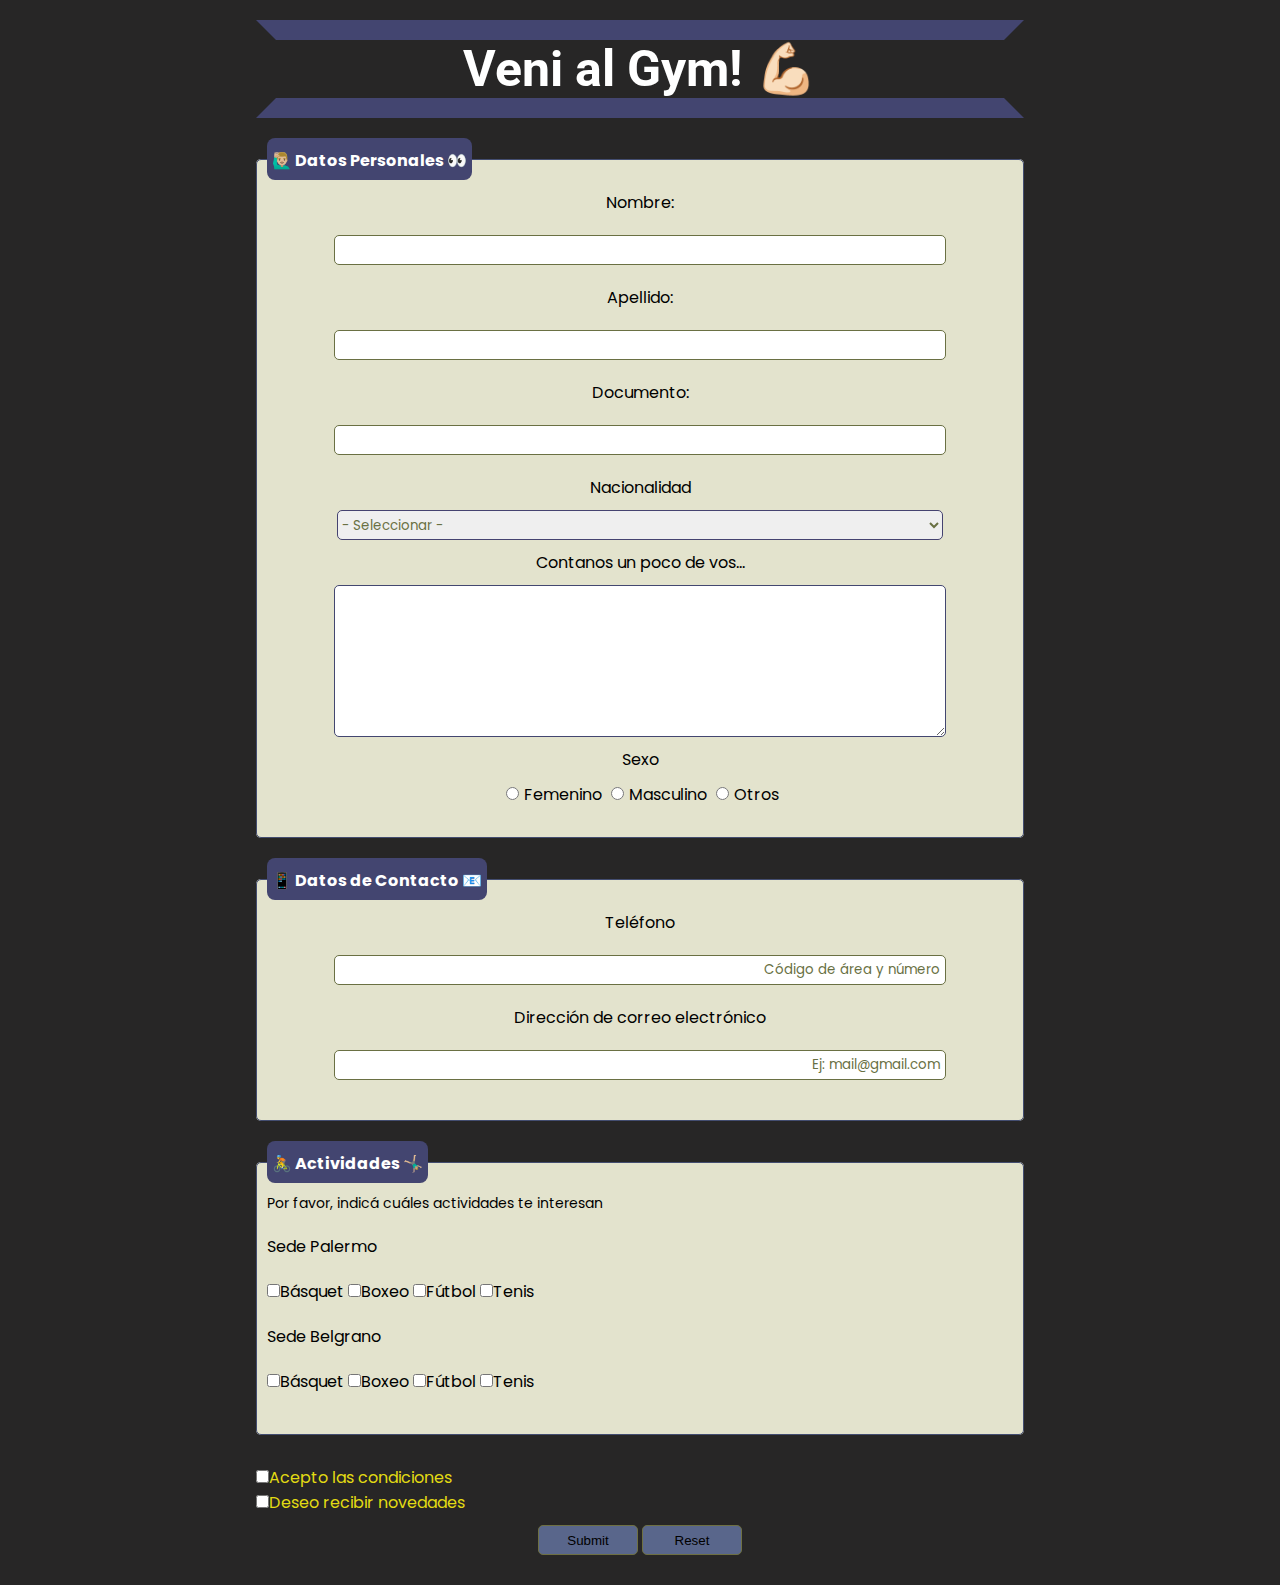
<file: Ej4/index.html>
<!DOCTYPE html>
<html lang="es">
<head>
    <meta charset="UTF-8">
    <meta name="viewport" content="width=device-width, initial-scale=1.0">
    <title>Formularios</title>
    <!---<link rel="stylesheet" href="./public/styles/estilo1.css">-->
    <!--<link rel="stylesheet" href="./public/styles/estilo2.css">-->
    <link rel="stylesheet" href="./public/styles/estilo3.css">
    <link rel="preconnect" href="https://fonts.googleapis.com">
<link rel="preconnect" href="https://fonts.gstatic.com" crossorigin>
<link href="https://fonts.googleapis.com/css2?family=Open+Sans&family=Poppins&family=Roboto&display=swap" rel="stylesheet">
</head>
<body>
    
    <h1>
        Veni al Gym! 💪🏻
    </h1>


    <form action="https://postman-echo.com/post" method="POST">

        <fieldset>

            <legend>
                🙋🏼‍♂️ Datos Personales 👀
            </legend>

            <label for="nombre">Nombre:</label>
            <input class="inputs" type="text" required name="nombre">

            <label for="apellido" >Apellido:</label>
            <input class="inputs" type="text" name="apellido" required id="apellido">
        
            <label for="documento">Documento:</label>
            <input class="inputs" type="text" name="documento" id="documento" required>

            <label for="nacionalidad">Nacionalidad</label>
            <select name="nacionalidad" id="nacionalidad" required>
                
                <option value="ninguna">- Seleccionar -</option>
                <option value="arg" >Argentina</option>
                <option value="br">Brazil</option>
                <option value="ur">Uruguay</option>

            </select>

            <label for="contanos">Contanos un poco de vos...</label>
            <textarea name="contanos" id="contanos" cols="30" rows="10"></textarea>
            
            <label for="sex">Sexo</label>
            <div class="radio-container">
                <input type="radio" name="sex" id="femenino" value="femenino" required><label for="fem">Femenino</label>
                <input type="radio" name="sex" id="masculino" value="masculino" required><label for="masculino">Masculino</label>
                <input type="radio" name="sex" id="otros" value="otros" required><label for="fem">Otros</label>
            </div>
        </fieldset>

        <fieldset>
            <legend>
                📱 Datos de Contacto 📧  
            </legend>

            <label for="telefono">Teléfono</label>
            <input class="inputs" id="telefono" name="telefono" type="text" placeholder="Código de área y número" required>

            <label for="email">Dirección de correo electrónico</label>
            <input type="email" name="email" class="inputs" id="email" placeholder="Ej: mail@gmail.com" required>
        </fieldset>
        <fieldset class="container-input">
            <legend>🚴 Actividades 🤸🏼‍♂️</legend>
            
                <p>Por favor, indicá cuáles actividades te interesan</p>
                <label for="pal" class="espacio">Sede Palermo</label>
                <div class="espacio">
                
                <input type="checkbox" name="basquetP"><label for="basquet">Básquet</label>
                <input type="checkbox" name="boxP"><label for="box">Boxeo</label>
                <input type="checkbox" name="futbolP"><label for="futbol">Fútbol</label>
                <input type="checkbox" name="TenisP"><label for="tenis">Tenis</label>
                </div>
               
                 <label for="bel" class="espacio">Sede Belgrano</label>
                <div class="espacio">
                    
                    <input type="checkbox" name="basquetB"><label for="basquet">Básquet</label>
                <input type="checkbox" name="boxB"><label for="box">Boxeo</label>
                <input type="checkbox" name="futbolB"><label for="futbol">Fútbol</label>
                <input type="checkbox" name="TenisB"><label for="tenis">Tenis</label>
                </div>
        </fieldset>

        <div class="con1">
            <div>
            <input type="checkbox" name="terminos"><label for="terminos" required>Acepto las condiciones</label></div><div>
            <input type="checkbox" name="novedades" id="novedades"><label for="novedades">Deseo recibir novedades</label>
            </div>
        </div>

        <div class="con">
            <input type="submit" name="Iniciar Afiliación">
            <input type="reset" name="Restablecer">
        </div>


    </form>
</body>
</html>
</file>
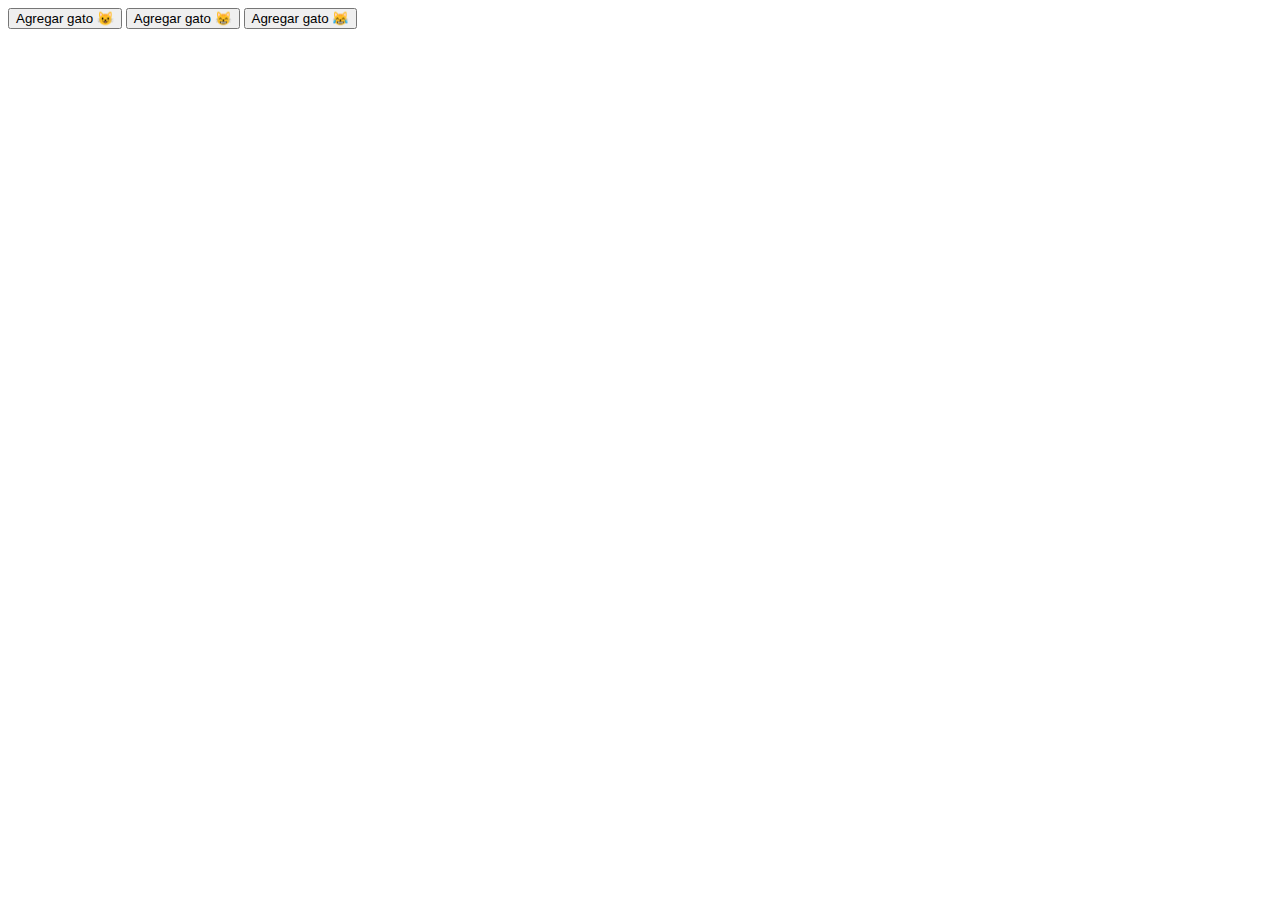
<file: ej7/index.html>
<!DOCTYPE html>
<html lang="es">
<head>
    <meta charset="UTF-8">
    <meta name="viewport" content="width=device-width, initial-scale=1.0">
    <title>Ejercicio 7</title>
</head>
<body>
    
    <button class="button1">Agregar gato 😺</button>
    <button class="button2">Agregar gato 😸</button>
    <button class="button3">Agregar gato 😹</button>
    <div>

    </div>

    <script src="./scripts.js"></script>
</body>
</html>
</file>
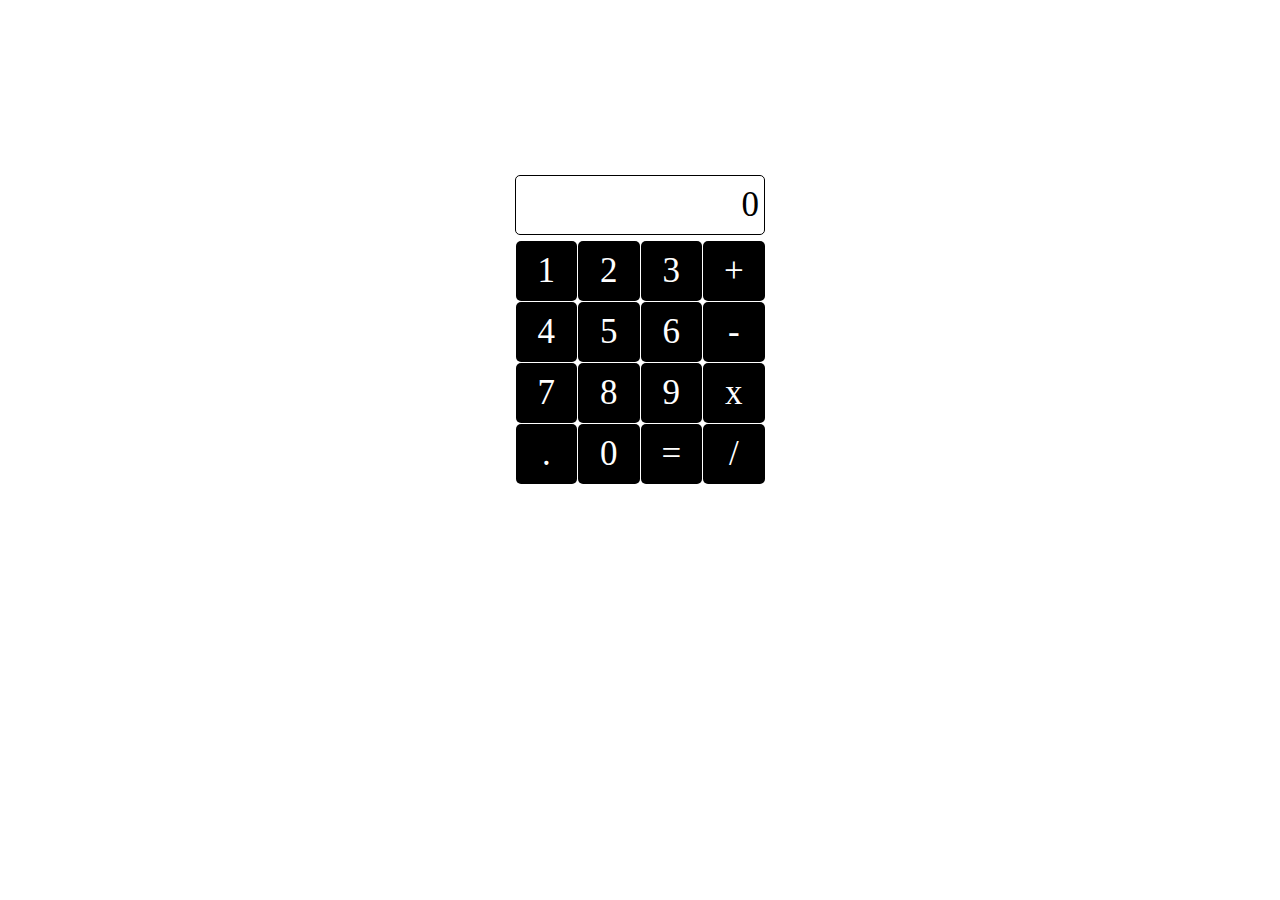
<file: ejercicio-09-final-Javascript0/index.html>
<!DOCTYPE html>
<html lang="es">
<head>
    <meta charset="UTF-8">
    <meta name="viewport" content="width=device-width, initial-scale=1.0">
    <title>Calculadora</title>

    <link rel="stylesheet" href="./public/styles.css">
</head>
<body>

    <main>

        <div class="container-all">

            <!--PANTALLA-->
            <div id="display">
                <div class="container-signo">
                    <p class="signo-display"></p>
                </div>
                <div class="container-arriba-abajo">
                   <p class="arriba">0</p>
                    <p class="abajo"></p> 
                </div>
                
            </div>
            <!--numeros-->

            <div id="numeros-container">
                <div class="numero"><p>1</p></div>
                <div class="numero"><p>2</p></div>
                <div class="numero"><p>3</p></div>
                <div class="signo"><p>+</p></div>
                <div class="numero"><p>4</p></div>
                <div class="numero"><p>5</p></div>
                <div class="numero"><p>6</p></div>
                <div class="signo"><p>-</p></div>
                <div class="numero"><p>7</p></div>
                <div class="numero"><p>8</p></div>
                <div class="numero"><p>9</p></div>
                <div class="signo"><p>x</p></div>
                <div class="decimal"><p>.</p></div>
                <div class="numero"><p>0</p></div>
                <div class="total"><p>=</p></div>
                <div class="signo"><p>/</p></div>
            </div>

           
        </div>
        
    </main>
    <script src="./public/button.js"></script>
</body>
</html>
</file>
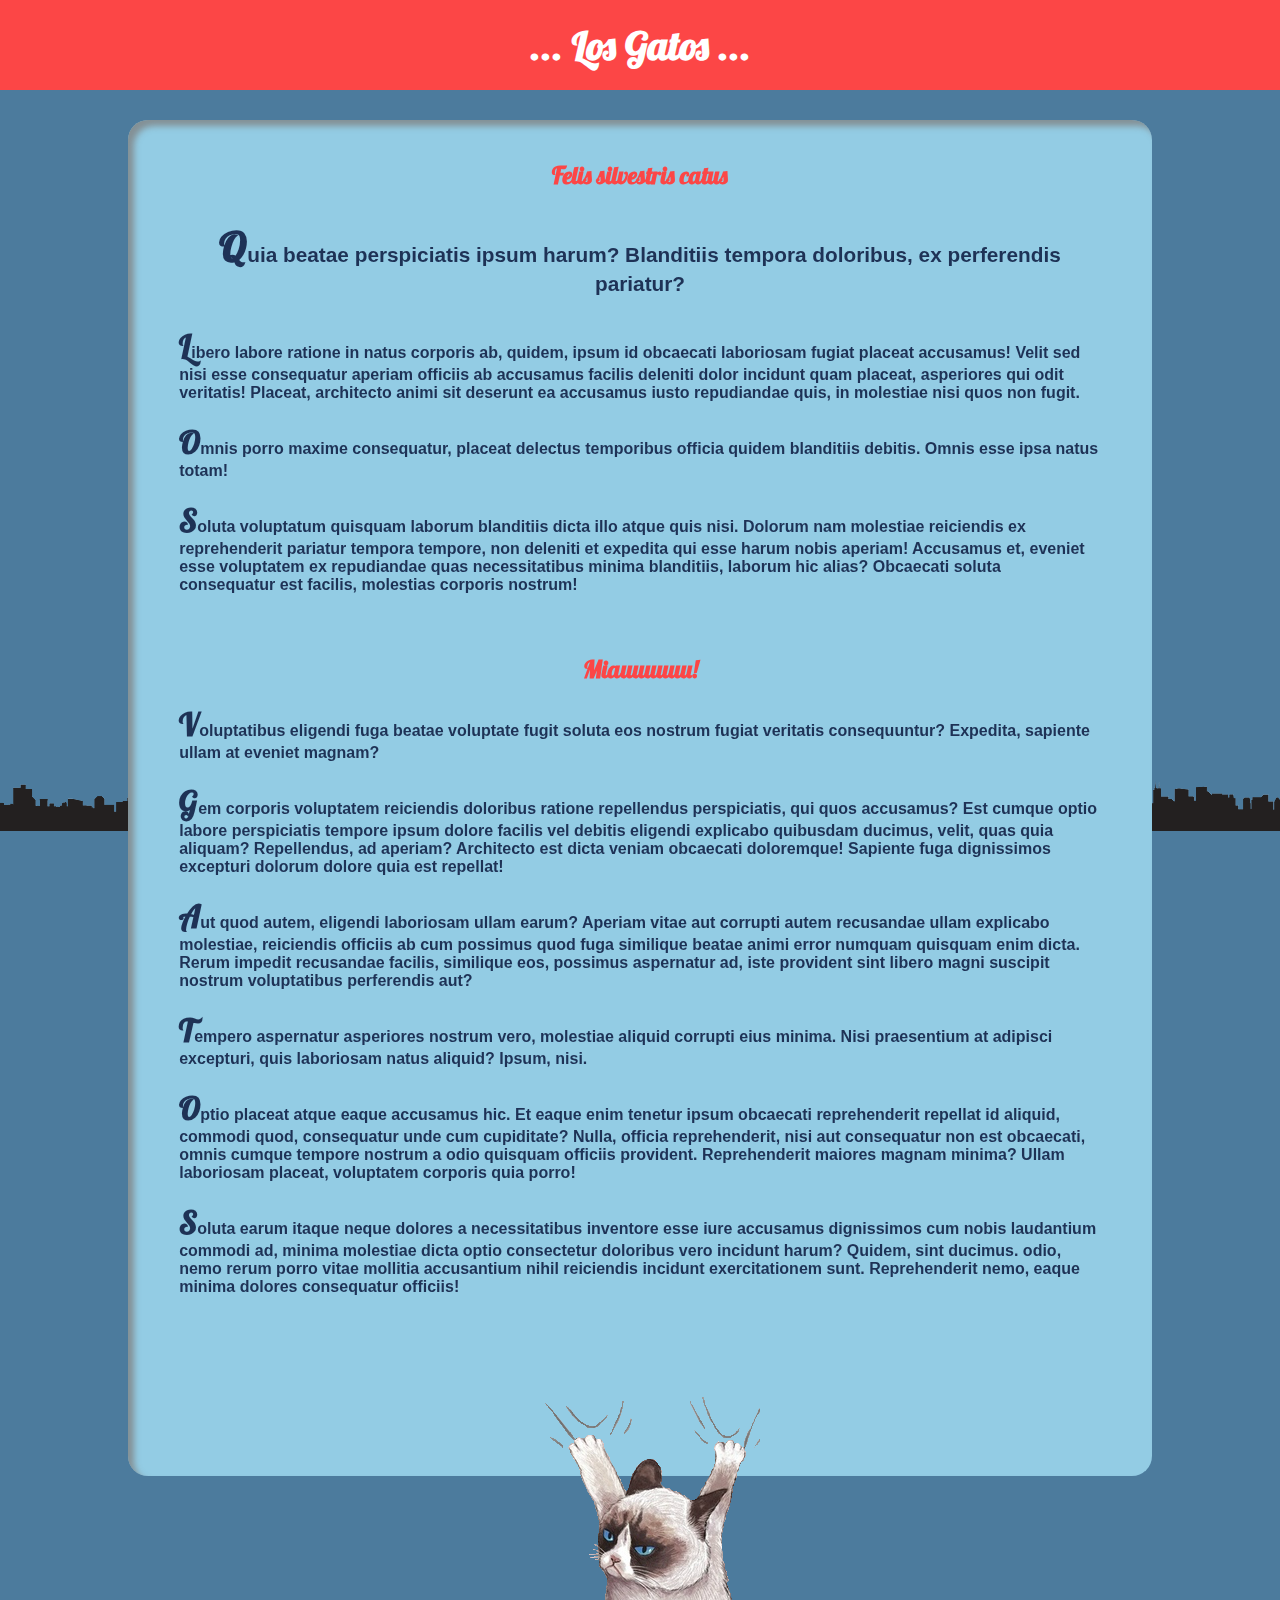
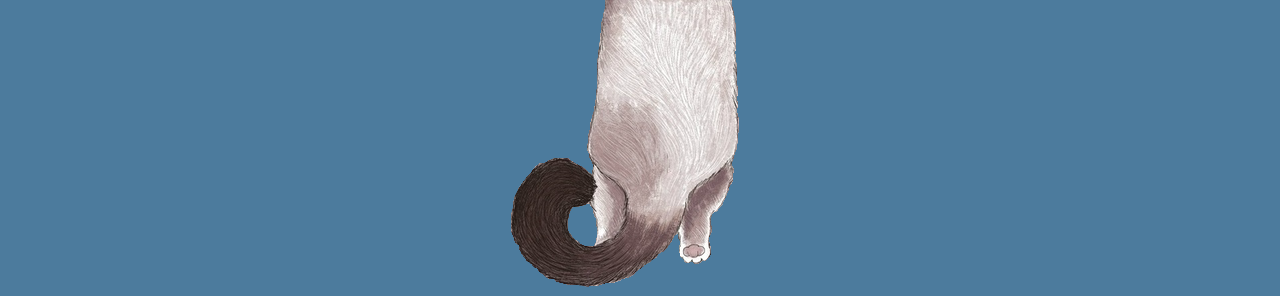
<file: ejercicio-11-gato/index.html>
<!DOCTYPE html>
<html lang="zxx">
<head>
    <meta charset="UTF-8">
    <meta http-equiv="X-UA-Compatible" content="IE=edge">
    <meta name="viewport" content="width=device-width, initial-scale=1.0">
    <title lang="es">Gatos</title>
    <link rel="stylesheet" href="css/estilos.css">
</head>
<body>
    <h1 lang="es">... Los Gatos ...</h1>
    <h2>Felis silvestris catus</h2>
    <p>Quia beatae perspiciatis ipsum harum? Blanditiis tempora doloribus, ex perferendis pariatur?</p>
    <p>Libero labore ratione in natus corporis ab, quidem, ipsum id obcaecati laboriosam fugiat placeat accusamus! Velit sed nisi esse consequatur aperiam officiis ab accusamus facilis deleniti dolor incidunt quam placeat, asperiores qui odit veritatis! Placeat, architecto animi sit deserunt ea accusamus iusto repudiandae quis, in molestiae nisi quos non fugit.</p>
    <p>Omnis porro maxime consequatur, placeat delectus temporibus officia quidem blanditiis debitis. Omnis esse ipsa natus totam!</p>
    <p>Soluta voluptatum quisquam laborum blanditiis dicta illo atque quis nisi. Dolorum nam molestiae reiciendis ex reprehenderit pariatur tempora tempore, non deleniti et expedita qui esse harum nobis aperiam! Accusamus et, eveniet esse voluptatem ex repudiandae quas necessitatibus minima blanditiis, laborum hic alias? Obcaecati soluta consequatur est facilis, molestias corporis nostrum!</p>
    <h2>Miauuuuuu!</h2>
    <p>Voluptatibus eligendi fuga beatae voluptate fugit soluta eos nostrum fugiat veritatis consequuntur? Expedita, sapiente ullam at eveniet magnam?</p>
    <p>Gem corporis voluptatem reiciendis doloribus ratione repellendus perspiciatis, qui quos accusamus? Est cumque optio labore perspiciatis tempore ipsum dolore facilis vel debitis eligendi explicabo quibusdam ducimus, velit, quas quia aliquam? Repellendus, ad aperiam? Architecto est dicta veniam obcaecati doloremque! Sapiente fuga dignissimos excepturi dolorum dolore quia est repellat!</p>
    <p>Aut quod autem, eligendi laboriosam ullam earum? Aperiam vitae aut corrupti autem recusandae ullam explicabo molestiae, reiciendis officiis ab cum possimus quod fuga similique beatae animi error numquam quisquam enim dicta. Rerum impedit recusandae facilis, similique eos, possimus aspernatur ad, iste provident sint libero magni suscipit nostrum voluptatibus perferendis aut?</p>
    <p>Tempero aspernatur asperiores nostrum vero, molestiae aliquid corrupti eius minima. Nisi praesentium at adipisci excepturi, quis laboriosam natus aliquid? Ipsum, nisi.</p>
    <p>Optio placeat atque eaque accusamus hic. Et eaque enim tenetur ipsum obcaecati reprehenderit repellat id aliquid, commodi quod, consequatur unde cum cupiditate? Nulla, officia reprehenderit, nisi aut consequatur non est obcaecati, omnis cumque tempore nostrum a odio quisquam officiis provident. Reprehenderit maiores magnam minima? Ullam laboriosam placeat, voluptatem corporis quia porro!</p>
    <p>Soluta earum itaque neque dolores a necessitatibus inventore esse iure accusamus dignissimos cum nobis laudantium commodi ad, minima molestiae dicta optio consectetur doloribus vero incidunt harum? Quidem, sint ducimus. odio, nemo rerum porro vitae mollitia accusantium nihil reiciendis incidunt exercitationem sunt. Reprehenderit nemo, eaque minima dolores consequatur officiis!</p>
</body>
</html>
</file>
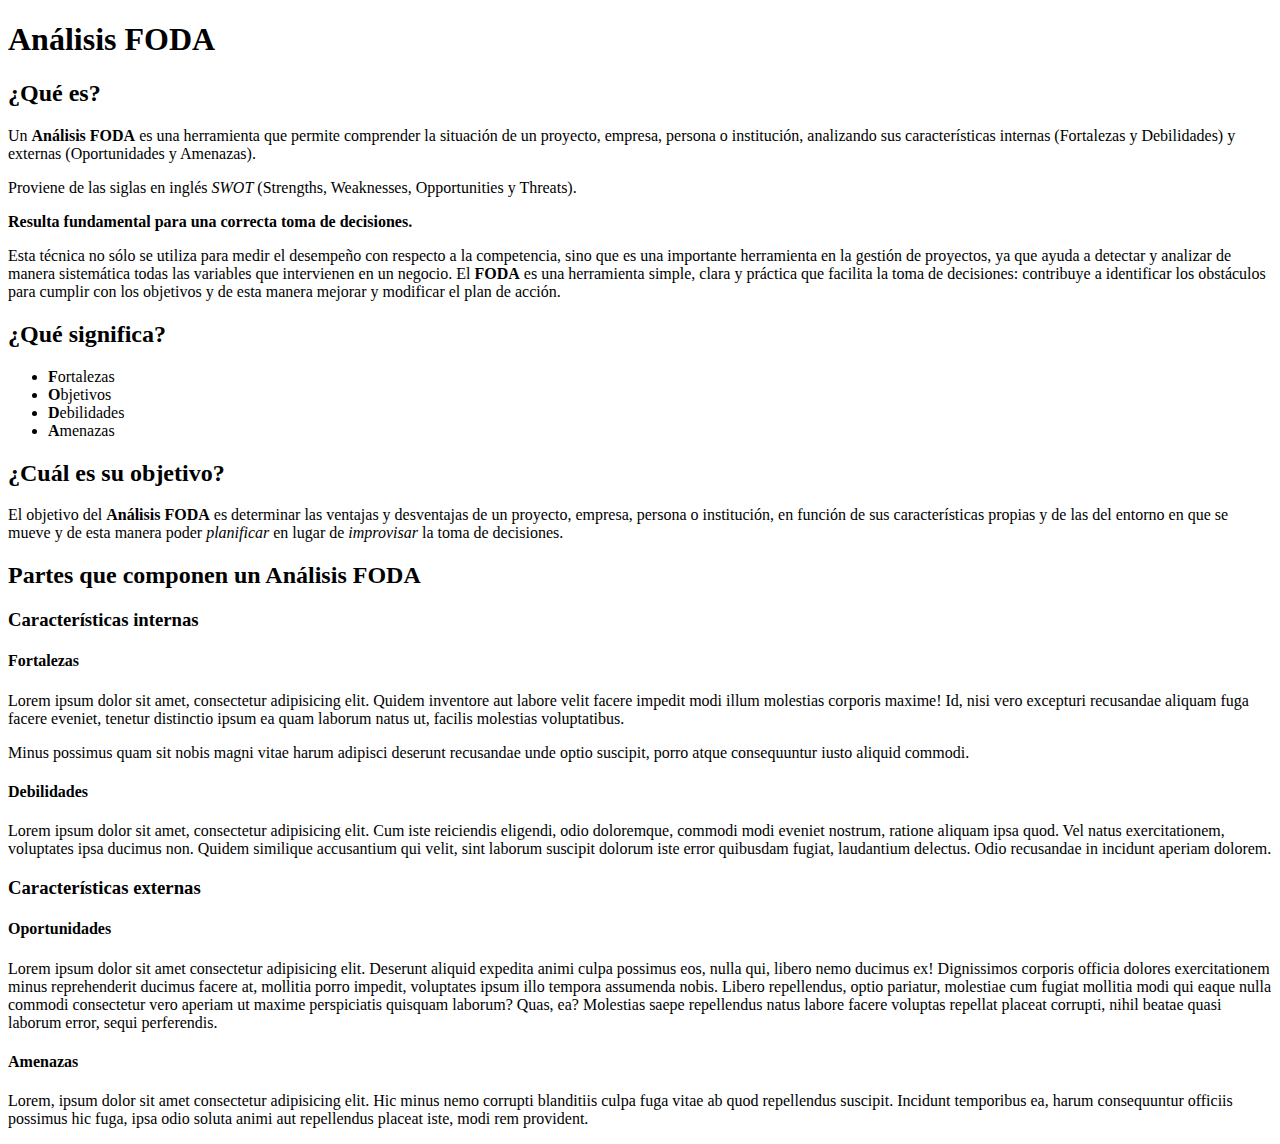
<file: Ej1/src/index.html>
<!DOCTYPE html>
<html lang="en">
<head>
    <meta charset="UTF-8">
    <meta http-equiv="X-UA-Compatible" content="IE=edge">
    <meta name="viewport" content="width=device-width, initial-scale=1.0">
    <title>Document</title>
</head>
<body>
    <main>

        <h1>Análisis FODA</h1>

        <h2>¿Qué es?</h2>
            <p>Un <strong>Análisis FODA</strong> es una herramienta que permite comprender la situación
                de un proyecto, empresa, persona o institución, analizando sus características internas (Fortalezas y Debilidades)
                y externas (Oportunidades y Amenazas).
            </p>
            <p>
                Proviene de las siglas en inglés <em>SWOT</em> (Strengths, Weaknesses, Opportunities y Threats).
            </p>
            <p>
                <strong>
                    Resulta fundamental para una correcta toma de decisiones.
                </strong>
            </p>
            <p>
                Esta técnica no sólo se utiliza para medir el desempeño con respecto a la competencia, sino que
                es una importante herramienta en la gestión de proyectos, ya que ayuda a detectar y analizar de manera
                sistemática todas las variables que intervienen en un negocio. El <strong>FODA</strong> es una herramienta simple, clara y práctica
                que facilita la toma de decisiones: contribuye a identificar los obstáculos para cumplir con los objetivos y de esta
                manera mejorar y modificar el plan de acción.

            </p>
        <h2>
            ¿Qué significa?
        </h2>

        <ul>
            <li><strong>F</strong>ortalezas </li>
            <li><strong>O</strong>bjetivos</li>
            <li><strong>D</strong>ebilidades</li>
            <li><strong>A</strong>menazas</li>
        </ul>
        <h2>
            ¿Cuál es su objetivo?
        </h2>
            <p>
                El objetivo del <strong>Análisis FODA</strong> es determinar las ventajas y desventajas de un proyecto, empresa, persona o
                institución, en función de sus características propias y de las del entorno en que se mueve y de esta manera poder
                <em>planificar</em>  en lugar de <em>improvisar</em> la toma de decisiones.

            </p>
        <h2>
            Partes que componen un Análisis FODA
        </h2>
            <h3>
                Características internas
            </h3>
                <h4>
                    Fortalezas
                </h4>
                    <p>
                        Lorem ipsum dolor sit amet, consectetur adipisicing elit. Quidem inventore aut labore velit facere impedit modi illum molestias corporis maxime! Id, nisi vero excepturi recusandae aliquam fuga facere eveniet, tenetur distinctio ipsum ea quam laborum natus ut, facilis molestias voluptatibus.
                    </p>
                    <p>
                        Minus possimus quam sit nobis magni vitae harum adipisci deserunt recusandae unde optio suscipit, porro atque consequuntur iusto aliquid commodi.

                    </p>
                <h4>
                    Debilidades
                </h4>
                    <p>
                        Lorem ipsum dolor sit amet, consectetur adipisicing elit. Cum iste reiciendis eligendi, odio doloremque, commodi modi eveniet nostrum, ratione aliquam ipsa quod. Vel natus exercitationem, voluptates ipsa ducimus non. Quidem similique accusantium qui velit, sint laborum suscipit dolorum iste error quibusdam fugiat, laudantium delectus. Odio recusandae in incidunt aperiam dolorem.

                    </p>
            <h3>
                Características externas
            </h3>
                <h4>
                    Oportunidades
                </h4>
                    <p>
                        Lorem ipsum dolor sit amet consectetur adipisicing elit. Deserunt aliquid expedita animi culpa possimus eos, nulla qui, libero nemo ducimus ex! Dignissimos corporis officia dolores exercitationem minus reprehenderit ducimus facere at, mollitia porro impedit, voluptates ipsum illo tempora assumenda nobis. Libero repellendus, optio pariatur, molestiae cum fugiat mollitia modi qui eaque nulla commodi consectetur vero aperiam ut maxime perspiciatis quisquam laborum? Quas, ea? Molestias saepe repellendus natus labore facere voluptas repellat placeat corrupti, nihil beatae quasi laborum error, sequi perferendis.

                    </p>
            <h4>
                Amenazas
            </h4>
            <p>
                Lorem, ipsum dolor sit amet consectetur adipisicing elit. Hic minus nemo corrupti blanditiis culpa fuga vitae ab quod repellendus suscipit. Incidunt temporibus ea, harum consequuntur officiis possimus hic fuga, ipsa odio soluta animi aut repellendus placeat iste, modi rem provident.
            </p>
    </main>
    
</body>
</html>
</file>
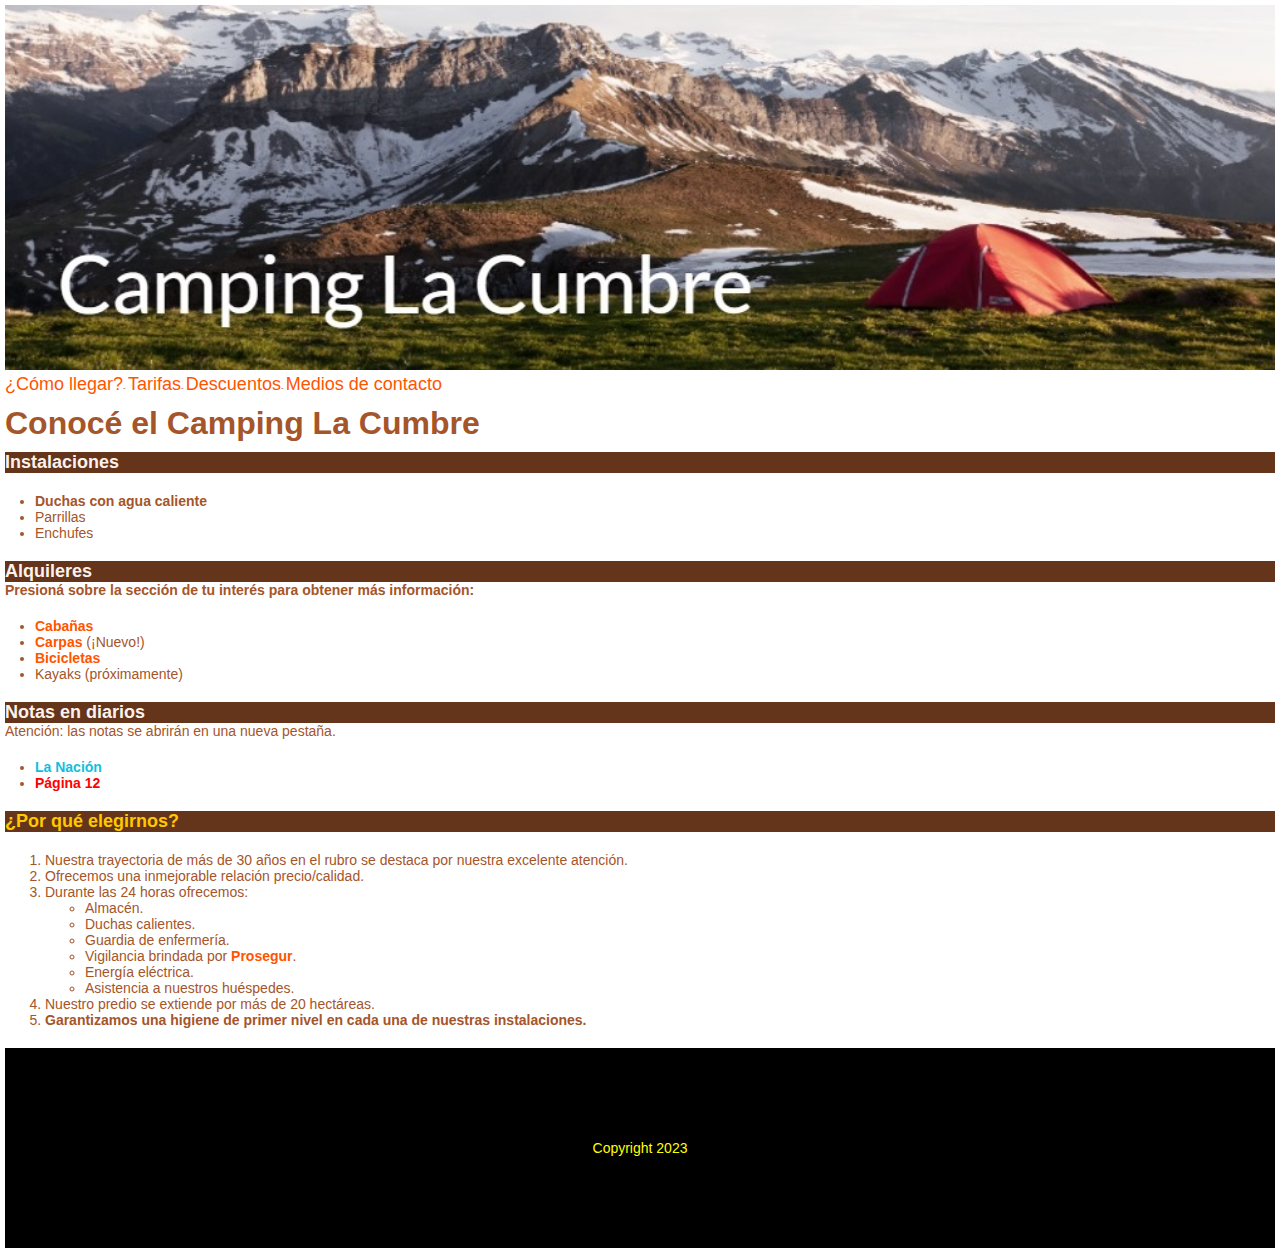
<file: Ej3/Ej3/index.html>
<!DOCTYPE html>
<html lang="es">
<head>
    <meta charset="UTF-8">
    <meta name="viewport" content="width=device-width, initial-scale=1.0">
    <title>Ejercicio3</title>
    <link rel="stylesheet" href="./Public/Styles/styles.css">
</head>
<body>

    <header>
        <img src="./Public/img/camping-la-cumbre.jpg" alt="Img-banner">
        <nav class="nav">
            <ul class="list-header">
                <li>
                    <a href="#">¿Cómo llegar?</a>
                </li>
                <li> - 
                    <a href="#">Tarifas</a>
                </li>
                <li> - 
                    <a href="#">Descuentos</a>
                </li>
                <li> - 
                    <a href="#"> Medios de contacto</a>
                </li>
            </ul>
        </nav>

    </header>
    <main>
        <h1>
            Conocé el Camping La Cumbre
        </h1>
        <h2>Instalaciones</h2>
        <div>
            <ul>
                <li><strong> Duchas con agua caliente</strong></li>
                <li>Parrillas</li>
                <li>Enchufes</li>
                
            </ul>
        </div>
        <h2>Alquileres</h2>
        <p><strong>Presioná sobre la sección de tu interés para obtener más información:</strong></p>
        <div>
            <ul class="alquileres">
                <li><a href="#"><strong>Cabañas</strong></a></li>
                <li><a href="#"><strong>Carpas</strong></a> (¡Nuevo!)</li>
                <li><a href="#"><strong>Bicicletas</strong></a></li>
                <li>Kayaks (próximamente)</li>
            </ul>
        </div>
        <h2>
            Notas en diarios
        </h2>
        <p>Atención: las notas se abrirán en una nueva pestaña.</p>
        <div >
            <ul >
                <li><a href="#"class="notas"><strong>La Nación</strong></a></li>
                <li><a href="#" class="notas-red"><strong>Página 12</strong></a></li>
            </ul>
        </div>
        <h2 class="porque">
            ¿Por qué elegirnos?
        </h2>
        
        <div>
            <ol>
                <li>Nuestra trayectoria de más de 30 años en el rubro se destaca por nuestra excelente atención.</li>
                <li>Ofrecemos una inmejorable relación precio/calidad.</li>
                <li>Durante las 24 horas ofrecemos:</li>
                <div class="marg-container">
                    <ul class="marg">
                        <li>Almacén.</li>
                        <li>Duchas calientes.</li>
                        <li>Guardia de enfermería.</li>
                        <li>Vigilancia brindada por <strong><a class="naranja" href="#">Prosegur</a></strong>.</li>
                        <li>Energía eléctrica.</li>
                        <li>Asistencia a nuestros huéspedes.</li>
                    </ul>
                </div>
                <li>
                    Nuestro predio se extiende por más de 20 hectáreas.
                </li>
                <li>                                
                   <strong>Garantizamos una higiene de primer nivel en cada una de nuestras instalaciones.</strong> 
                </li>
            </ol>
        </div>
        
    </main>
    <footer>
        <p> Copyright 2023</p>
        
    </footer>
</body>
</html>
</file>
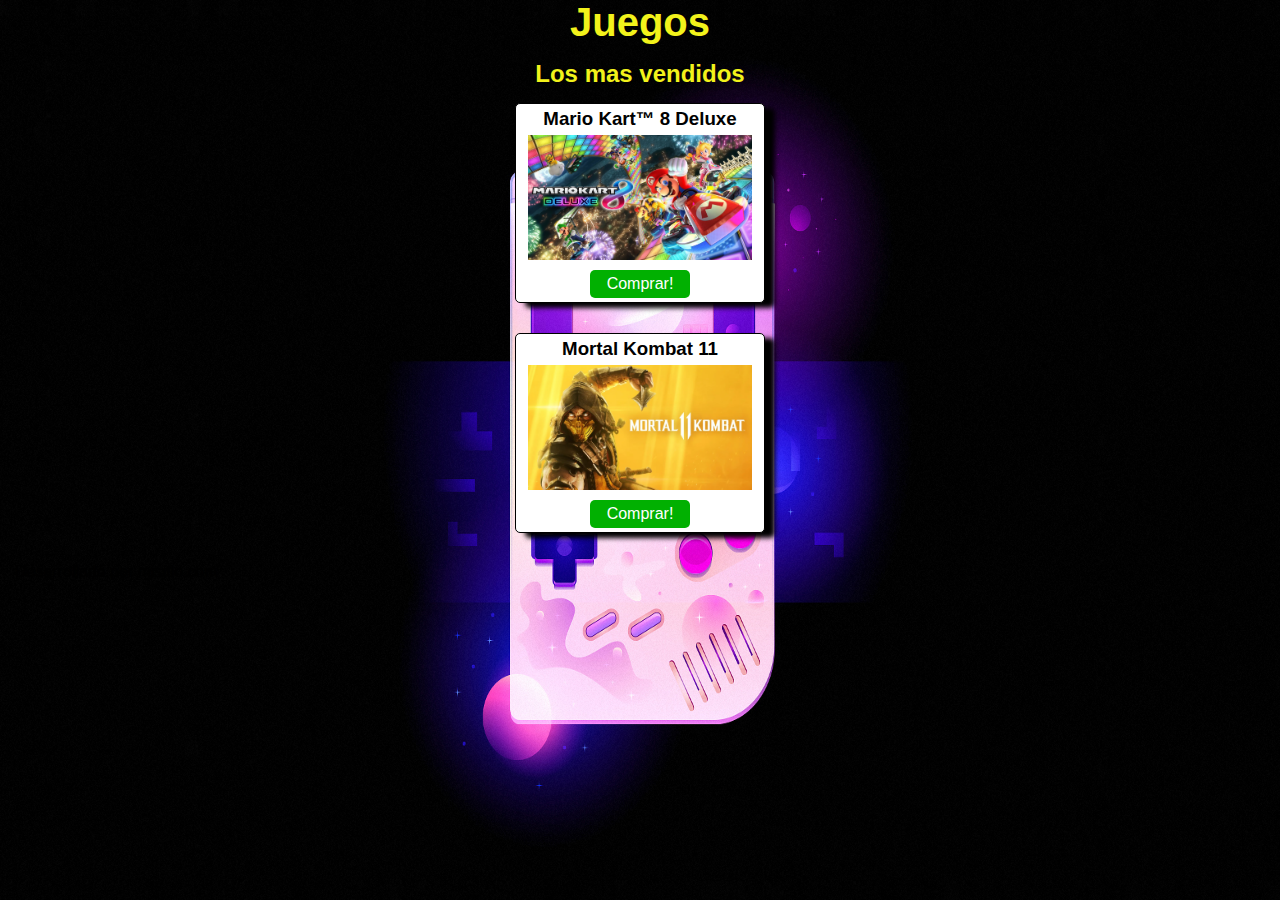
<file: Ej5/Ej5/index.html>
<!DOCTYPE html>
<html lang="es">
<head>
    <meta charset="UTF-8">
    <meta name="viewport" content="width=device-width, initial-scale=1.0">
    <title>Ejercicio5</title>
    <!--<link rel="stylesheet" href="./public/disenoOriginal.css">-->
    <link rel="stylesheet" href="./public/diseno2.css">
    <!--<link rel="stylesheet" href="./public/diseno3.css">-->

</head>
<body>

    <h1>
        Juegos
    </h1>

    <main>

        <div class="container-all">
            <h2 class="diseno3">Los mas vendidos</h2>
            <section>
                <h2 class="diseno1-2">Los mas vendidos</h2>
                <article>
                    <h3>
                        Mario Kart™ 8 Deluxe
                    </h3>
                    <img src="./public/img/mario-kart-8-deluxe.jpg" alt="mario-kart-8-deluxe-img">
                    
                    <div>
                        <p>
                            
                            ¡Calienta motores en la versión definitiva de Mario Kart™ 8 y juega donde y cuando quieras!
                        </p>
                        <p>
                            Compite con tus amigos en carreras o en el modo batalla, que incluye circuitos nuevos y otros ya conocidos.
                            Juega en el modo local y en 1080p en partidas de hasta 4 jugadores en el modo televisor.
                            Todos los circuitos de la versión de Wii U, incluyendo el contenido descargable, están disponibles.
                        </p>
                        <p>
                            Además, ¡los inklings aparecen como personajes invitados junto con otro personajes de juegos anteriores,
                            como el Rey Bú, Huesitos y Bowser Jr!

                        </p>
                    </div>
                    <a href="#">Comprar!</a>
                </article>

                <article>
                    <h3>
                        Mortal Kombat 11
                    </h3>
                    <img src="./public/img/mortal-kombat-11.jpg" alt="mortal-kombat-11-img">
                    <div>
                        <p>
                            Mortal Kombat 11, la más reciente entrega de la aclamada franquicia,
                            te ofrece una experiencia más profunda y personalizada que nunca.
                        </p>
                        <p>
                            Con las nuevas variantes de personaje tendrás un control sin precedentes
                            para personalizar a tus luchadores y hacerlos únicos.
                            Con un reparto de luchadores nuevos y klásicos, el modo Historia cinemático
                            continúa la épica saga iniciada hace más de 25 años.
                            Juega con una variedad de personajes, pasados, presentes y futuros,
                            en una nueva narrativa donde el tiempo se distorsiona y Raiden debe
                            enfrentarse a Kronika, la Guardiana del Tiempo.
                        </p>
                        <p>
                            Este nuevo título ofrece múltiples modos de juego, incluyendo las Torres del Tiempo,
                            los que permiten a los jugadores poner a prueba sus habilidades a través de varios
                            desafíos y disfrutar de Mortal Kombat 11 de muchas otras maneras.

                        </p>
                    </div>
                    <a href="#">Comprar!</a>
                </article>
            </section>
        </div>
    </main>
    <footer>
        <p>Desarrollado por misitio.com</p>
    </footer>
</body>
</html>
</file>
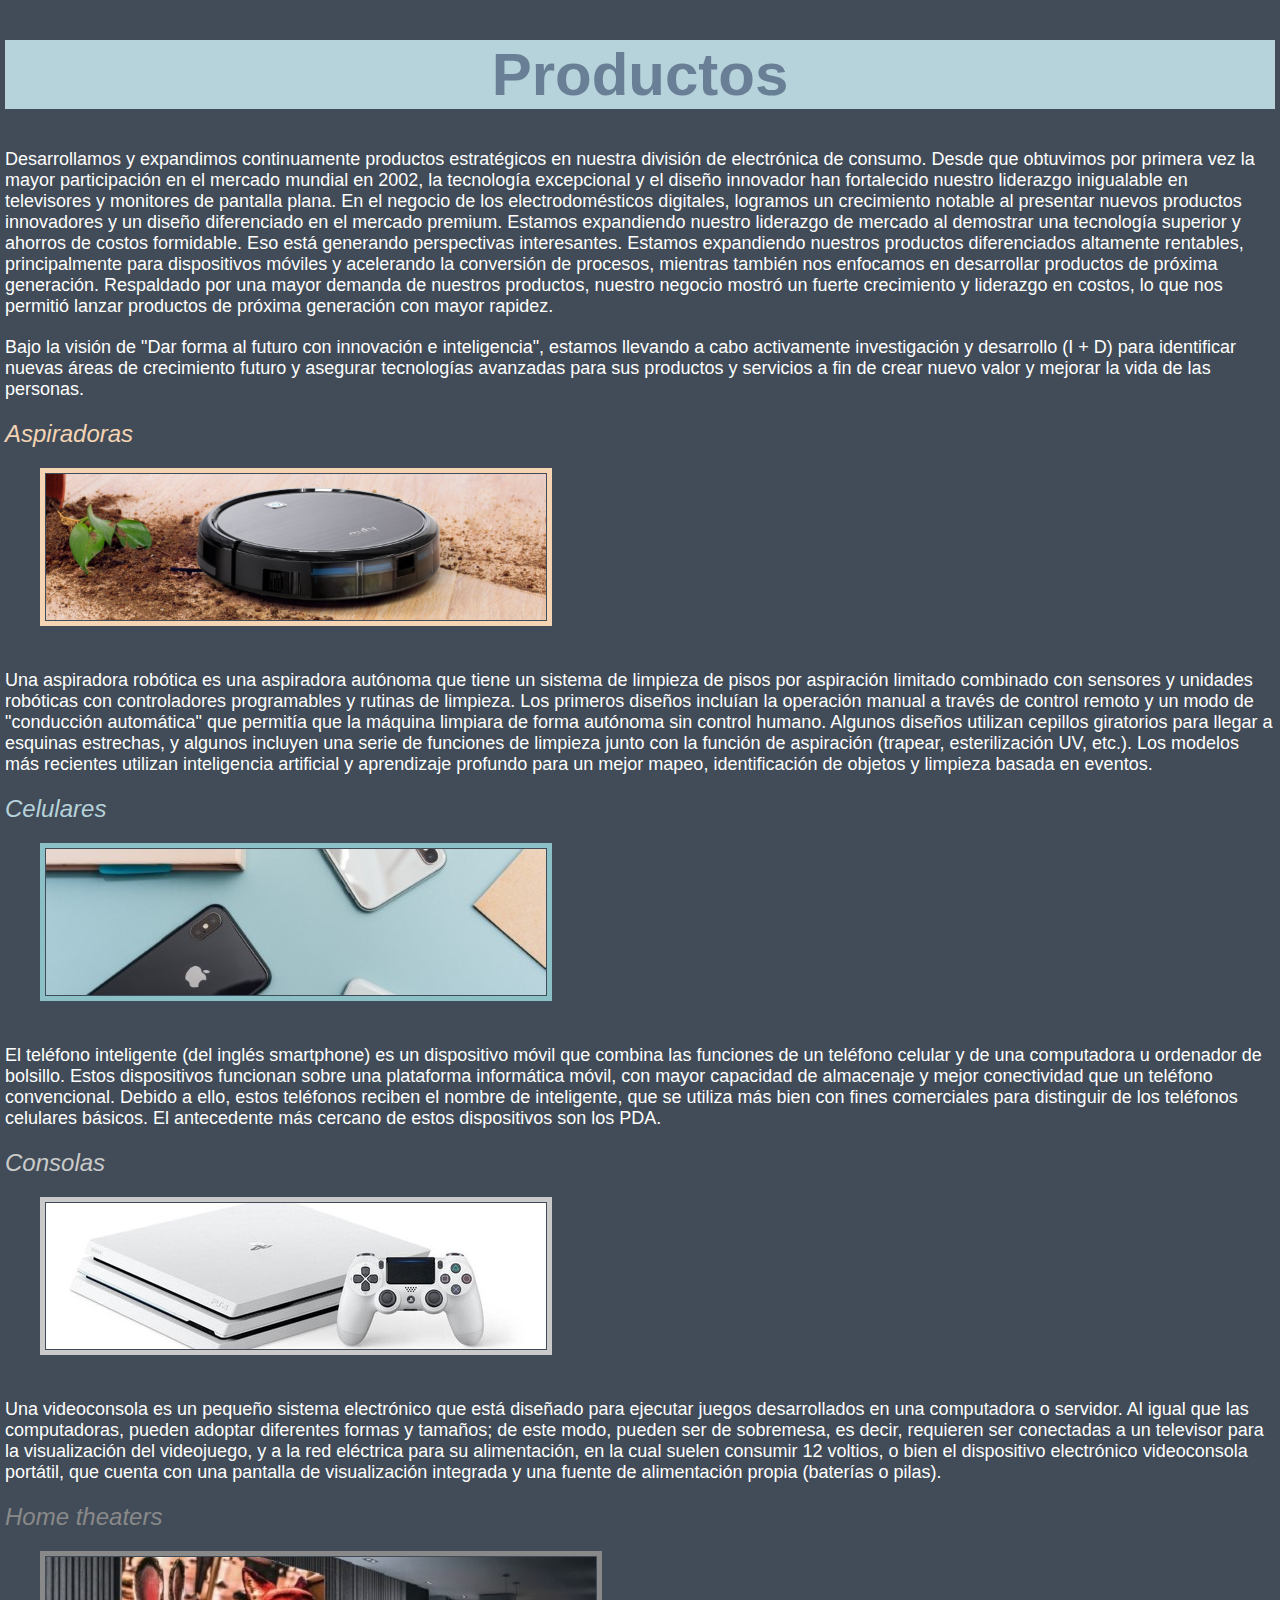
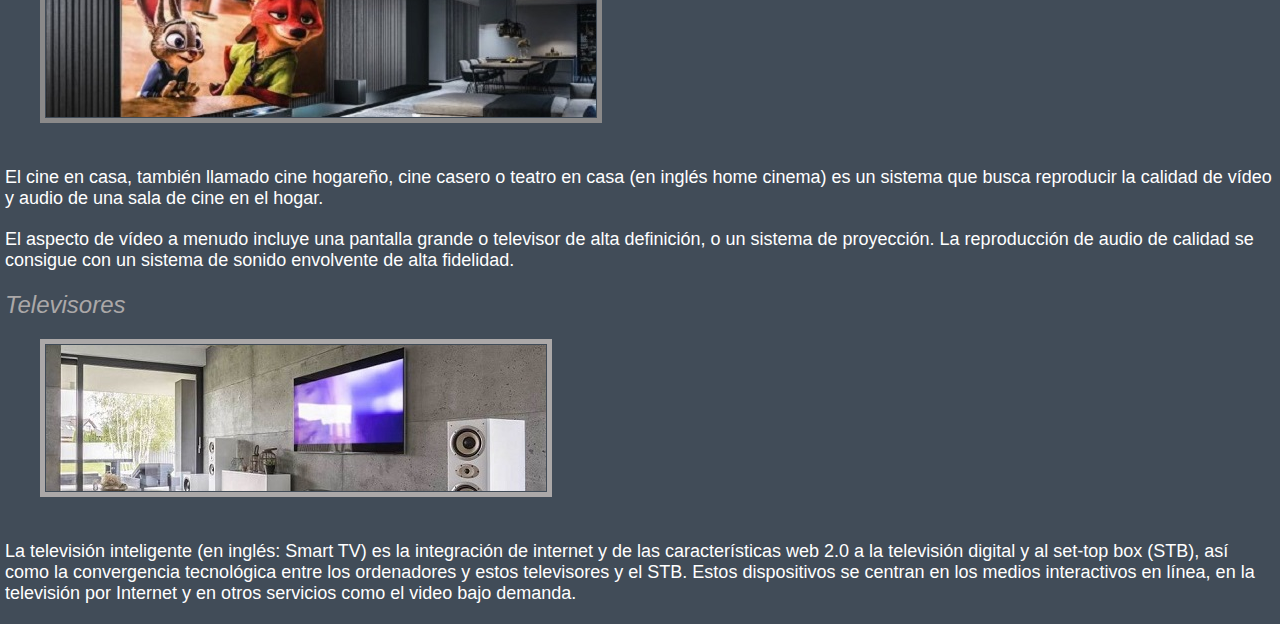
<file: Ej2/a-ejercicio-imagenes-productos/EjercicioA/index.html>
<!DOCTYPE html>
<html lang="en">
<head>
    <meta charset="UTF-8">
    <meta name="viewport" content="width=device-width, initial-scale=1.0">
    <title>Document</title>
    <link rel="stylesheet" href="./public/styles.css">
</head>
<body>
    <h1 id="titulo">
        Productos
    </h1>
    <p>
        Desarrollamos y expandimos continuamente productos estratégicos en nuestra división de electrónica de consumo. Desde que
obtuvimos por primera vez la mayor participación en el mercado mundial en 2002, la tecnología excepcional y el diseño
innovador han fortalecido nuestro liderazgo inigualable en televisores y monitores de pantalla plana. En el negocio de
los electrodomésticos digitales, logramos un crecimiento notable al presentar nuevos productos innovadores y un diseño
diferenciado en el mercado premium. Estamos expandiendo nuestro liderazgo de mercado al demostrar una tecnología superior
y ahorros de costos formidable. Eso está generando perspectivas interesantes. Estamos expandiendo nuestros productos
diferenciados altamente rentables, principalmente para dispositivos móviles y acelerando la conversión de procesos,
mientras también nos enfocamos en desarrollar productos de próxima generación. Respaldado por una mayor demanda de
nuestros productos, nuestro negocio mostró un fuerte crecimiento y liderazgo en costos, lo que nos permitió lanzar
productos de próxima generación con mayor rapidez.
    </p>
    <p>
Bajo la visión de "Dar forma al futuro con innovación e inteligencia", estamos llevando a cabo activamente investigación
y desarrollo (I + D) para identificar nuevas áreas de crecimiento futuro y asegurar tecnologías avanzadas para sus
productos y servicios a fin de crear nuevo valor y mejorar la vida de las personas.

    </p>
    <h2 id="subtitulo-1">
        Aspiradoras
    </h2>
    <img id="img-1" src="./public/img/aspiradoras.png" alt="aspiradoras-img">
    <p>
        Una aspiradora robótica es una aspiradora autónoma que tiene un sistema de limpieza de pisos por aspiración limitado
combinado con sensores y unidades robóticas con controladores programables y rutinas de limpieza. Los primeros diseños
incluían la operación manual a través de control remoto y un modo de "conducción automática" que permitía que la máquina
limpiara de forma autónoma sin control humano. Algunos diseños utilizan cepillos giratorios para llegar a esquinas
estrechas, y algunos incluyen una serie de funciones de limpieza junto con la función de aspiración (trapear,
esterilización UV, etc.). Los modelos más recientes utilizan inteligencia artificial y aprendizaje profundo para un
mejor mapeo, identificación de objetos y limpieza basada en eventos.

    </p>
    <h2 id="subtitulo-2">
        Celulares
    </h2>
    <img id="img-2" src="./public/img/celulares.jpg" alt="celulares-img">
    <p>
        El teléfono inteligente (del inglés smartphone) es un dispositivo móvil que combina las funciones de un teléfono celular
y de una computadora u ordenador de bolsillo. Estos dispositivos funcionan sobre una plataforma informática móvil, con
mayor capacidad de almacenaje y mejor conectividad que un teléfono convencional. Debido a ello, estos teléfonos reciben
el nombre de inteligente, que se utiliza más bien con fines comerciales para distinguir de los teléfonos celulares
básicos. El antecedente más cercano de estos dispositivos son los PDA.

    </p>
    <h2 id="subtitulo-3">Consolas</h2>
    <img id="consolas-img" src="./public/img/consolas.jpg.jpg" alt="consola-img">
    <p>
        Una videoconsola es un pequeño sistema electrónico que está diseñado para ejecutar juegos desarrollados en una
computadora o servidor. Al igual que las computadoras, pueden adoptar diferentes formas y tamaños; de este modo, pueden
ser de sobremesa, es decir, requieren ser conectadas a un televisor para la visualización del videojuego, y a la red
eléctrica para su alimentación, en la cual suelen consumir 12 voltios, o bien el dispositivo electrónico videoconsola
portátil, que cuenta con una pantalla de visualización integrada y una fuente de alimentación propia (baterías o pilas).

    </p>

    <h2 id="home-title">
        Home theaters
    </h2>
    <img id="home-img" src="./public/img/home-theaters.jpg" alt="Home-theaters-img">
    <p>
        
        El cine en casa, también llamado cine hogareño, cine casero o teatro en casa (en inglés home cinema) es un sistema que
        busca reproducir la calidad de vídeo y audio de una sala de cine en el hogar.
    </p>
    <p>
        El aspecto de vídeo a menudo incluye una pantalla grande o televisor de alta definición, o un sistema de proyección.
        La reproducción de audio de calidad se consigue con un sistema de sonido envolvente de alta fidelidad.

    </p>
    <h2 id="tele-title">
        Televisores
    </h2>
    <img id="tele-img" src="./public/img/televisores.jpeg" alt="Televisores-img">
    <p>
        La televisión inteligente (en inglés: Smart TV) es la integración de internet y de las características web 2.0 a la
        televisión digital y al set-top box (STB), así como la convergencia tecnológica entre los ordenadores y estos
        televisores y el STB. Estos dispositivos se centran en los medios interactivos en línea, en la televisión por Internet y
        en otros servicios como el video bajo demanda.

    </p>
</body>
</html>
</file>
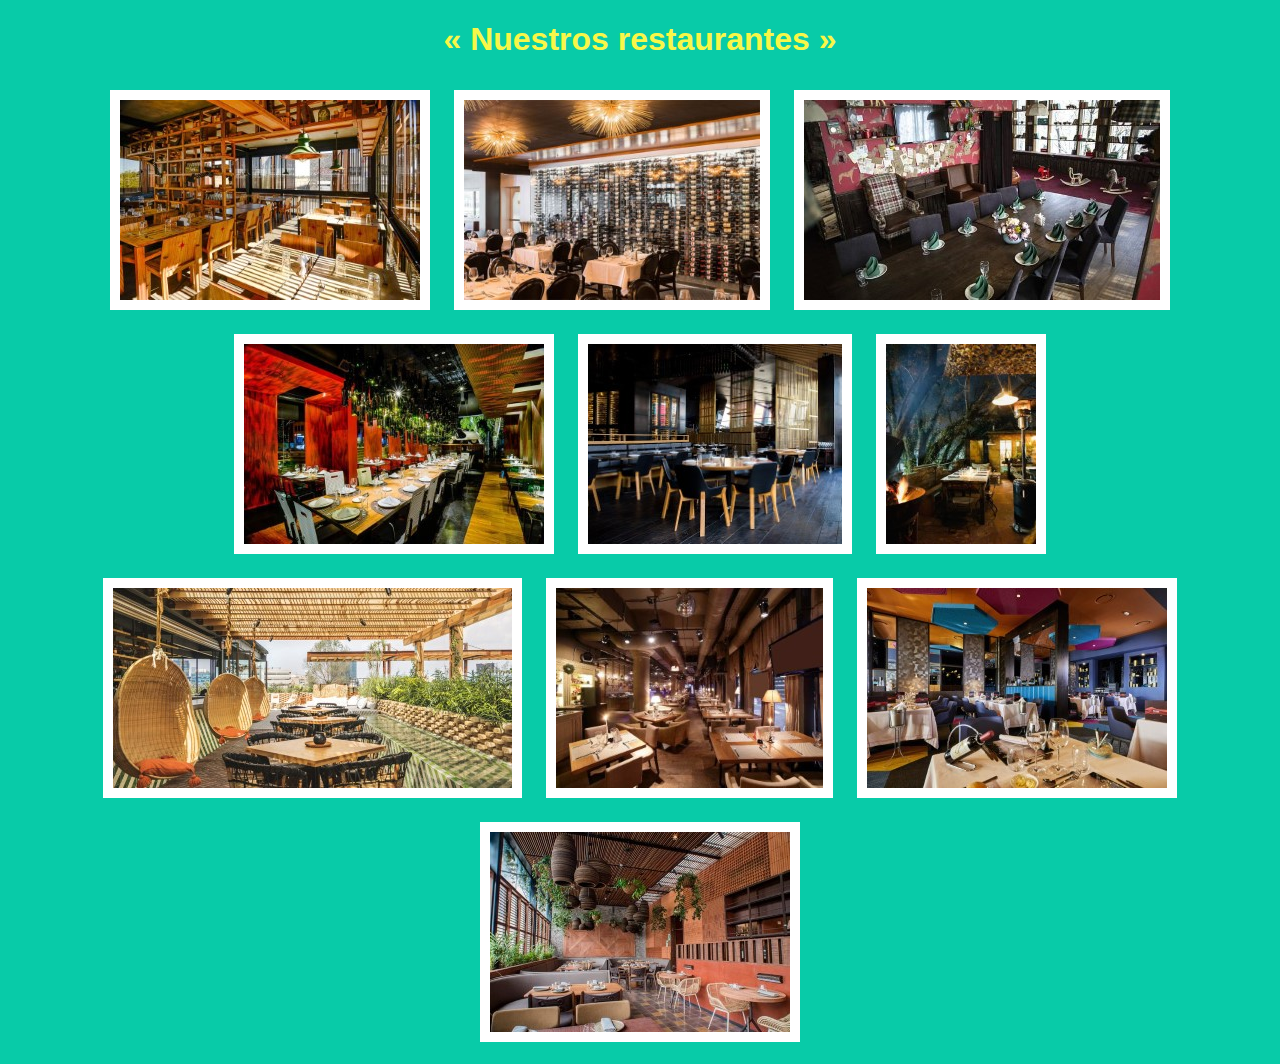
<file: Ej2/b-ejercicio-imagenes-restaurantes/Ej-b/index.html>
<!DOCTYPE html>
<html lang="en">
<head>
    <meta charset="UTF-8">
    <meta name="viewport" content="width=device-width, initial-scale=1.0">
    <title>Document</title>
    <link rel="stylesheet" href="./public/styles.css">
</head>
<body>
    
    <h1>
        « Nuestros restaurantes »
    </h1>
    <div class="container">
        <img src="./public/img/barcelona.png" alt="barcelona-img">
        <img src="./public/img/buenos-aires.jpg" alt="img-buenos-aires">
        <img src="./public/img/madrid.jpg" alt="madrid-img">
        <img src="./public/img/miami.jpg" alt="img-miami">
        <img src="./public/img/paris.jpg" alt="paris-img">
        <img src="./public/img/pipa.jpg" alt="img-pipa">
        <img src="./public/img/rio-de-janeiro.jpg" alt="rio-img">
        <img src="./public/img/roma.jpg" alt="img-roma">
        <img src="./public/img/rosario.jpg" alt="rosario-img">
        <img src="./public/img/tokio.jpg" alt="img-tokio">
    </div>
</body>
</html>
</file>
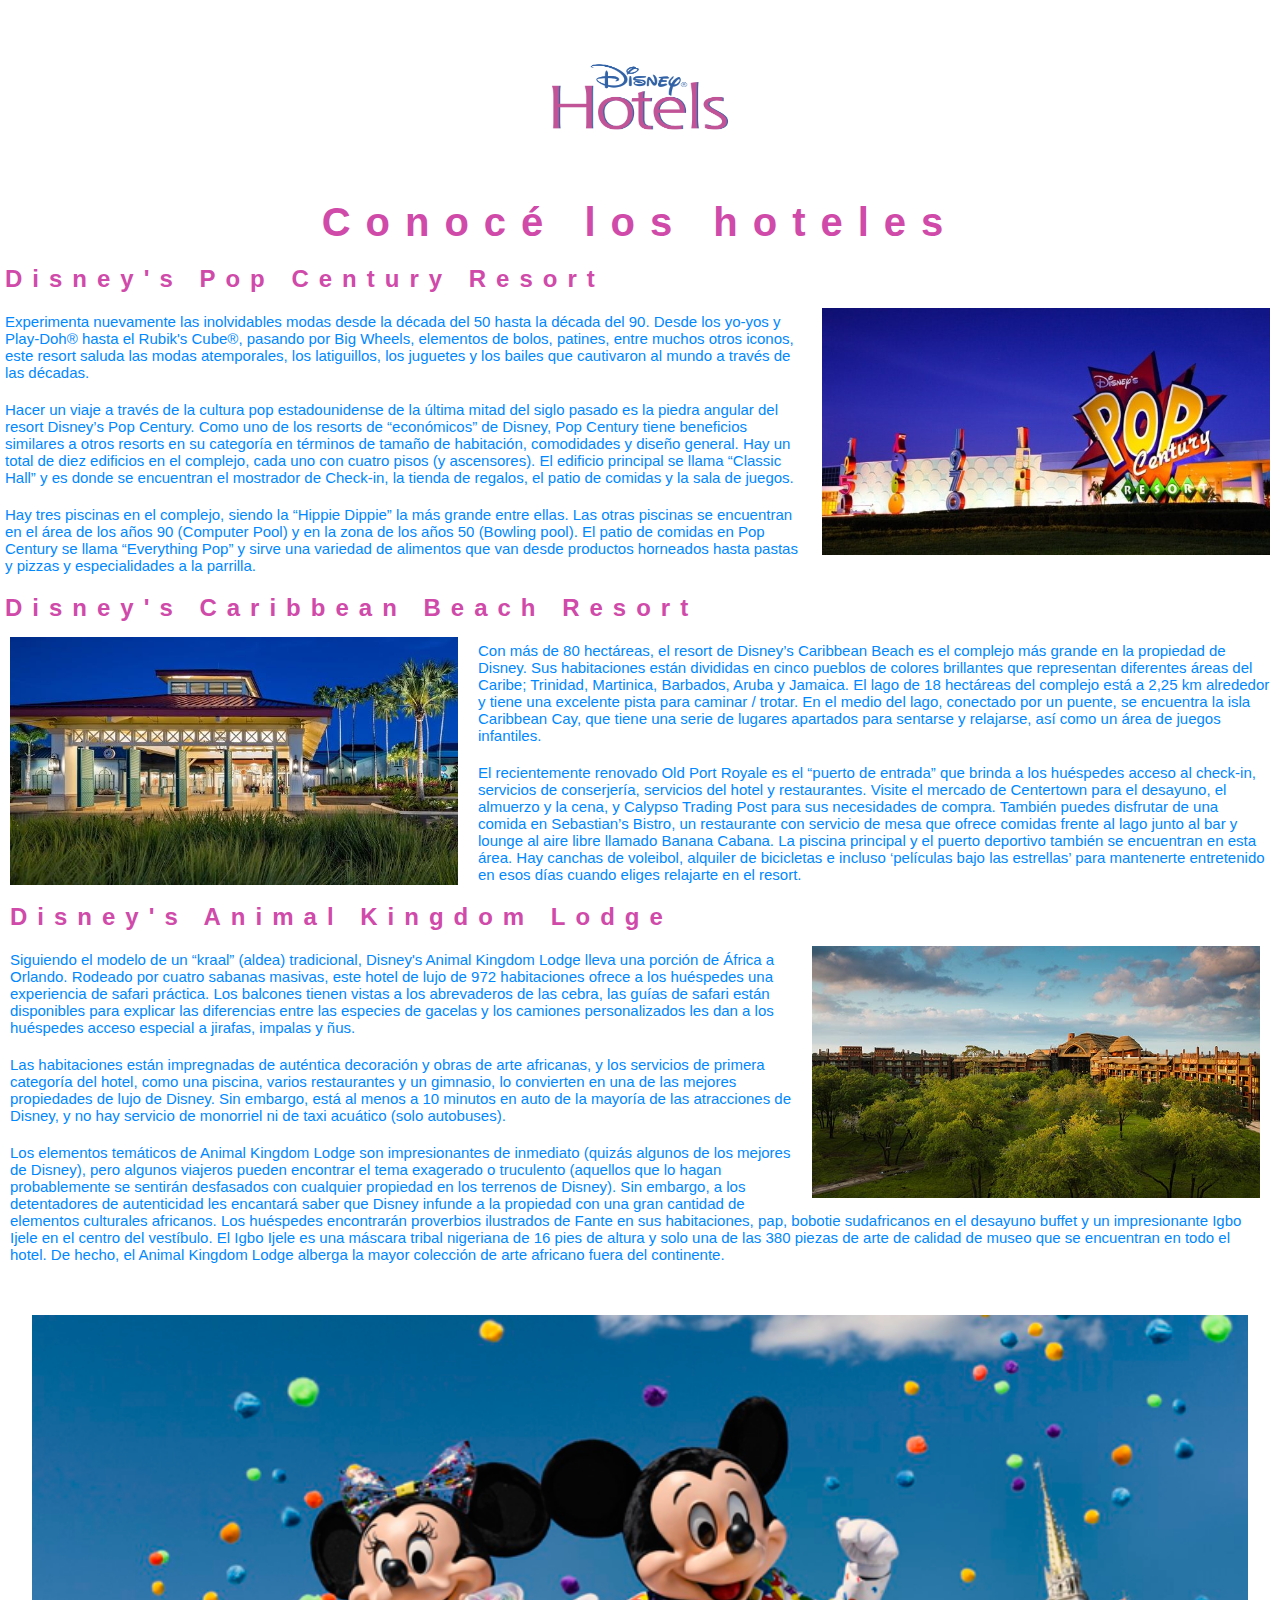
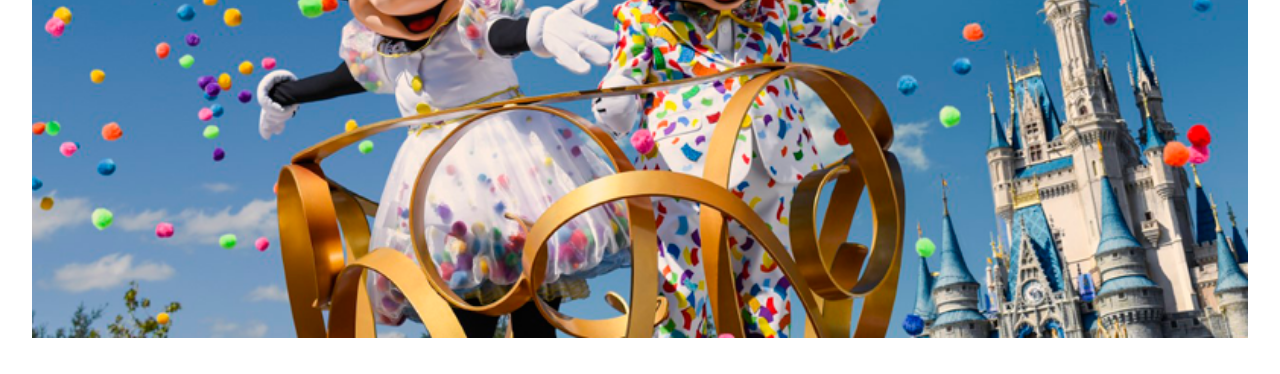
<file: Ej2/c-ejercicio-imagenes-hoteles/ej3/index.html>
<!DOCTYPE html>
<html lang="en">
  <head>
    <meta charset="UTF-8" />
    <meta name="viewport" content="width=device-width, initial-scale=1.0" />
    <title>Document</title>
    <link rel="stylesheet" href="./public/styles.css" />
  </head>
  <body>
    <div id="logo-container">
      <img id="logo" src="./public/img/logo-disney-hotels.png" alt="logo" />
    </div>
    <h1 id="title">Conocé los hoteles</h1>
    <h2 class="subtitulo">Disney's Pop Century Resort</h2>
    <img class="img-1" src="./public/img/hoteles/disneys-pop-century-resort.jpg" alt="img-hotel-pop" />
    <div class="container1">
      <p class="parrafo">
        Experimenta nuevamente las inolvidables modas desde la década del 50
        hasta la década del 90. Desde los yo-yos y Play-Doh® hasta el Rubik's
        Cube®, pasando por Big Wheels, elementos de bolos, patines, entre muchos
        otros iconos, este resort saluda las modas atemporales, los latiguillos,
        los juguetes y los bailes que cautivaron al mundo a través de las
        décadas.
      </p>
      <p class="parrafo">
        Hacer un viaje a través de la cultura pop estadounidense de la última
        mitad del siglo pasado es la piedra angular del resort Disney’s Pop
        Century. Como uno de los resorts de “económicos” de Disney, Pop Century
        tiene beneficios similares a otros resorts en su categoría en términos
        de tamaño de habitación, comodidades y diseño general. Hay un total de
        diez edificios en el complejo, cada uno con cuatro pisos (y ascensores).
        El edificio principal se llama “Classic Hall” y es donde se encuentran
        el mostrador de Check-in, la tienda de regalos, el patio de comidas y la
        sala de juegos.
      </p>
      <p class="parrafo">
        Hay tres piscinas en el complejo, siendo la “Hippie Dippie” la más
        grande entre ellas. Las otras piscinas se encuentran en el área de los
        años 90 (Computer Pool) y en la zona de los años 50 (Bowling pool). El
        patio de comidas en Pop Century se llama “Everything Pop” y sirve una
        variedad de alimentos que van desde productos horneados hasta pastas y
        pizzas y especialidades a la parrilla.
      </p>
    </div>
    <h2 class="subtitulo">Disney's Caribbean Beach Resort</h2>

    <img class="img-2" src="./public/img/hoteles/disneys-caribbean-beach-resort.jpg" alt="img-hotel-caribbean" />
    <div class="container-2">
      <p class="parrafo">
        Con más de 80 hectáreas, el resort de Disney’s Caribbean Beach es el
        complejo más grande en la propiedad de Disney. Sus habitaciones están
        divididas en cinco pueblos de colores brillantes que representan
        diferentes áreas del Caribe; Trinidad, Martinica, Barbados, Aruba y
        Jamaica. El lago de 18 hectáreas del complejo está a 2,25 km alrededor y
        tiene una excelente pista para caminar / trotar. En el medio del lago,
        conectado por un puente, se encuentra la isla Caribbean Cay, que tiene
        una serie de lugares apartados para sentarse y relajarse, así como un
        área de juegos infantiles.
      </p>
      <p class="parrafo">
        El recientemente renovado Old Port Royale es el “puerto de entrada” que
        brinda a los huéspedes acceso al check-in, servicios de conserjería,
        servicios del hotel y restaurantes. Visite el mercado de Centertown para
        el desayuno, el almuerzo y la cena, y Calypso Trading Post para sus
        necesidades de compra. También puedes disfrutar de una comida en
        Sebastian’s Bistro, un restaurante con servicio de mesa que ofrece
        comidas frente al lago junto al bar y lounge al aire libre llamado
        Banana Cabana. La piscina principal y el puerto deportivo también se
        encuentran en esta área. Hay canchas de voleibol, alquiler de bicicletas
        e incluso ‘películas bajo las estrellas’ para mantenerte entretenido en
        esos días cuando eliges relajarte en el resort.
      </p>

      <h2 class="subtitulo">Disney's Animal Kingdom Lodge</h2>
    </div>
    <img class="img-3" src="./public/img/hoteles/disneys-animal-kingdom-lodge.jpg" alt="img-hotel-kingdom">
    <div class="container-3">
      <p class="parrafo">
        Siguiendo el modelo de un “kraal” (aldea) tradicional, Disney's Animal
        Kingdom Lodge lleva una porción de África a Orlando. Rodeado por cuatro
        sabanas masivas, este hotel de lujo de 972 habitaciones ofrece a los
        huéspedes una experiencia de safari práctica. Los balcones tienen vistas a
        los abrevaderos de las cebra, las guías de safari están disponibles para
        explicar las diferencias entre las especies de gacelas y los camiones
        personalizados les dan a los huéspedes acceso especial a jirafas, impalas
        y ñus.
      </p>
      <p class="parrafo">
        Las habitaciones están impregnadas de auténtica decoración y obras
        de arte africanas, y los servicios de primera categoría del hotel, como una piscina, varios restaurantes y un gimnasio,
        lo convierten en una de las mejores propiedades de lujo de Disney. Sin embargo, está al menos a 10 minutos en auto
        de la mayoría de las atracciones de Disney, y no hay servicio de monorriel ni de taxi acuático (solo autobuses).

      </p>
      <p class="parrafo">
        Los elementos temáticos de Animal Kingdom Lodge son impresionantes de inmediato (quizás algunos de los mejores de
        Disney), pero algunos viajeros pueden encontrar el tema exagerado o truculento (aquellos que lo hagan probablemente se
        sentirán desfasados con cualquier propiedad en los terrenos de Disney). Sin embargo, a los detentadores de autenticidad
        les encantará saber que Disney infunde a la propiedad con una gran cantidad de elementos culturales africanos. Los
        huéspedes encontrarán proverbios ilustrados de Fante en sus habitaciones, pap, bobotie sudafricanos en el desayuno
        buffet y un impresionante Igbo Ijele en el centro del vestíbulo. El Igbo Ijele es una máscara tribal nigeriana de 16
        pies de altura y solo una de las 380 piezas de arte de calidad de museo que se encuentran en todo el hotel. De hecho, el
        Animal Kingdom Lodge alberga la mayor colección de arte africano fuera del continente.

      </p>
    </div>
    <img class="img-4" src="./public/img/mickey-minnie.png" alt="img-mickey" />
  </body>
</html>
</file>
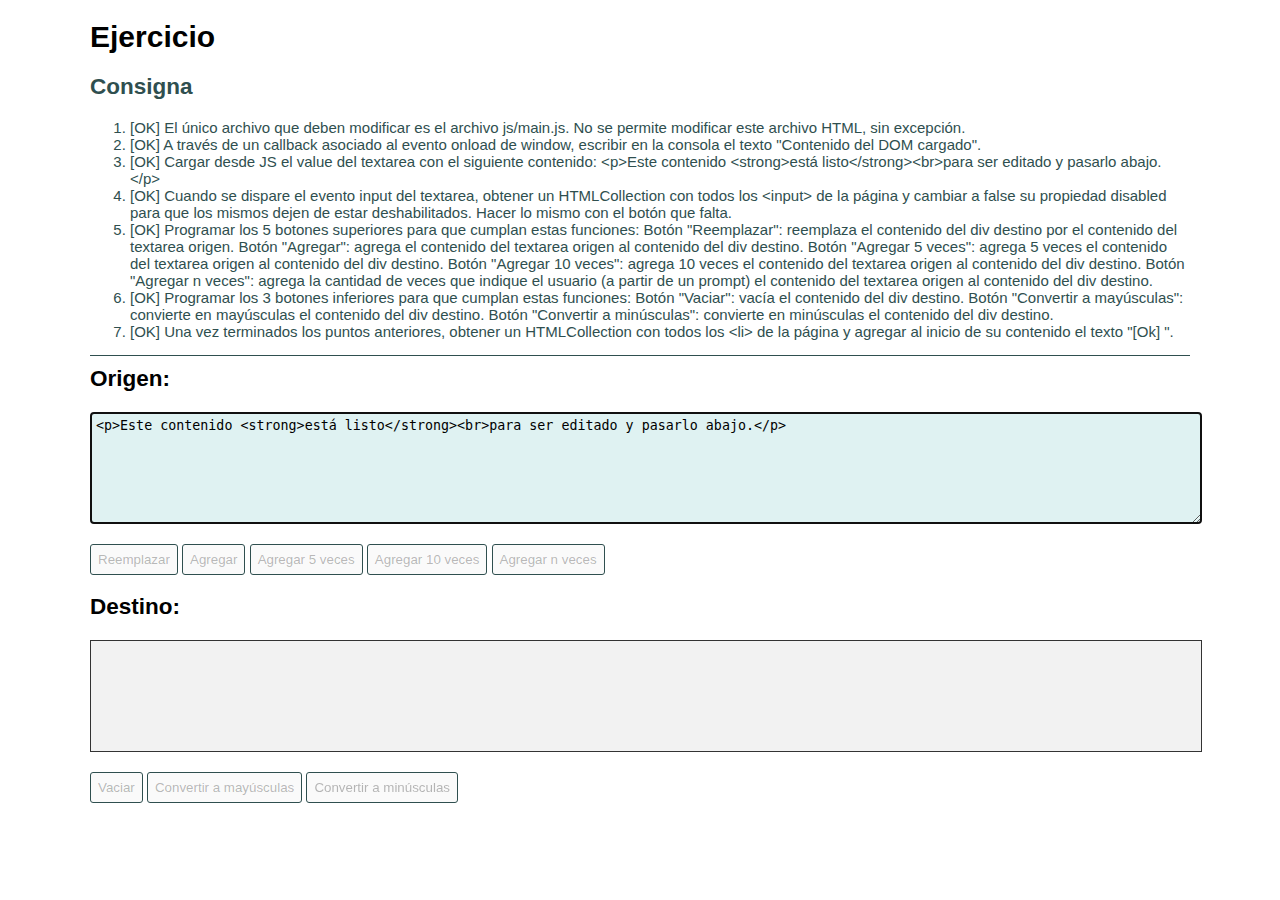
<file: ejercicio-08-eventos-y-colecciones/ejercicio.html>
<!DOCTYPE html>
<html lang="en">
<head>
    <meta charset="UTF-8">
    <meta name="viewport" content="width=device-width, initial-scale=1.0">
    <title>Ejercicio</title>
    <link rel="stylesheet" href="css/ejercicio.css">
</head>
<body>

    <script src="js/main.js"></script>

    <h1>Ejercicio</h1>

    <section id="consigna">

        <h2>Consigna</h2>

        <ol>
            <li>
                El único archivo que deben modificar es el archivo js/main.js. No se permite modificar este archivo HTML, sin excepción.
            </li>

            <li>
                A través de un callback asociado al evento onload de window, escribir en la consola el texto "Contenido del DOM cargado".
            </li>

            <li>
                Cargar desde JS el value del textarea con el siguiente contenido:
                <br>
                <!-- Atención, no copiar esto: -->
                <strong>&lt;p&gt;Este contenido &lt;strong&gt;está listo&lt;/strong&gt;&lt;br&gt;para ser editado y pasarlo abajo.&lt;/p&gt;</strong>
                <!--
                    No copien el código anterior desde aquí, ya que estarán copiando las entidades HTML &lt; y &gt;.
                    Copien en su lugar el contenido directamente desde el navegador o desde la siguiente línea:
                    <p>Este contenido <strong>está listo</strong><br>para ser editado y pasarlo abajo.</p>
                -->
            </li>

            <li>
                Cuando se dispare el evento input del textarea, obtener un HTMLCollection con todos los &lt;input&gt; de la página y cambiar a false su propiedad disabled para que los mismos dejen de estar deshabilitados. Hacer lo mismo con el botón que falta.
            </li>

            <li>
                Programar los 5 botones superiores para que cumplan estas funciones:
                <ol type="a">
                    <li>Botón &quot;Reemplazar&quot;: reemplaza el contenido del div destino por el contenido del textarea origen.</li>
                    <li>Botón &quot;Agregar&quot;: agrega el contenido del textarea origen al contenido del div destino.</li>
                    <li>Botón &quot;Agregar 5 veces&quot;: agrega 5 veces el contenido del textarea origen al contenido del div destino.</li>
                    <li>Botón &quot;Agregar 10 veces&quot;: agrega 10 veces el contenido del textarea origen al contenido del div destino.</li>
                    <li>Botón &quot;Agregar n veces&quot;: agrega la cantidad de veces que indique el usuario (a partir de un prompt) el contenido del textarea origen al contenido del div destino.</li>
                </ol>
            </li>

            <li>
                Programar los 3 botones inferiores para que cumplan estas funciones:
                <ol type="a">
                    <li>Botón &quot;Vaciar&quot;: vacía el contenido del div destino.</li>
                    <li>Botón &quot;Convertir a mayúsculas&quot;: convierte en mayúsculas el contenido del div destino.</li>
                    <li>Botón &quot;Convertir a minúsculas&quot;: convierte en minúsculas el contenido del div destino.</li>
                </ol>
            </li>

            <li>
                Una vez terminados los puntos anteriores, obtener un HTMLCollection con todos los &lt;li&gt; de la página y agregar al inicio de su contenido el texto &quot;[Ok] &quot;.
            </li>
        </ol>

    </section>

    <label for="origen">Origen:</label>
    <textarea id="origen" placeholder="Editame..." autofocus></textarea>
    
    <input type="button" id="btn-reemplazar" disabled value="Reemplazar">
    <input type="button" class="btn-agregar" disabled value="Agregar">
    <input type="button" class="btn-agregar" disabled value="Agregar 5 veces">
    <input type="button" class="btn-agregar" disabled value="Agregar 10 veces">
    <input type="button" class="btn-agregar" disabled value="Agregar n veces">
    
    <h2>Destino:</h2>
    <div id="destino"></div>

    <input type="button" class="btn-vaciar" disabled value="Vaciar">
    <input type="button" class="btn-convertir-a-mayusculas" disabled value="Convertir a mayúsculas">
    <button type="button" disabled>Convertir a minúsculas</button>
    <br><br>
</body>
</html>
</file>
<file: Ej4/public/styles/estilo1.css>
*{
    box-sizing: border-box;
    margin: 0;
    padding: 0;
}
body{
    background-color: rgb(39, 38, 38);
}
h1{
    text-align: center;
    border-top: 20px solid rgb(67, 112, 67);
    border-bottom: 20px solid rgb(67, 112, 67);
    border-right: 20px solid transparent;
    border-left: 20px solid transparent;
    width: 60%;
    margin: 20px auto;
    font-size: 50px;
    font-family: 'Roboto', sans-serif;
    color: #fff;
}
fieldset{
    /*background-color: rgb(168, 197, 168);*/
    background-color: rgb(205, 227, 205);
    width: 60%;
    font-family:'Poppins', sans-serif ;
    display: flex;
    justify-content: center;
    align-items: center;
    flex-direction: column;
    border-radius: 5px;
    border: 1px solid rgb(67, 112, 67);
    padding-bottom: 30px;
    margin-bottom: 20px;
    
}
legend{
    background-color: rgb(67, 112, 67);
    padding: 10px 5px 7px 5px;
    margin-left: 10px;
    border-radius: 8px;
    color: #fff;
    font-weight: bold;
}
form{
    display:flex;
    justify-content: center;
    align-items: center;
    flex-direction: column;
}
.inputs{
    width: 80%;
    height: 30px;
    margin: 10px;
    border-radius: 5px;
    border:1px solid rgb(67, 112, 67);
    font-family: "Poppins", sans-serif;
    
}
input:focus{
    background-color: rgb(67, 112, 67);
}
fieldset:focus-within {
    background-color: rgb(157, 186, 157);
}
label{

    margin: 10px 0;
    font-family: "Poppins", sans-serif;

}
#nacionalidad{

    width: 79%;
    height: 30px;
    border-radius: 5px;
    border:1px solid rgb(67, 112, 67);
    color:rgb(67, 112, 67);
    font-family: "Poppins", sans-serif;

}
textarea{

    width: 80%;
    border-radius: 5px;
    border: 1px solid rgb(67, 112, 67);

}
textarea:focus{

    background-color: rgb(67, 112, 67);

}

.radio-container input{
    margin: 5px;
}
input::placeholder{
    text-align: right;
    padding-right: 5px;
    color: rgb(67, 112, 67);
}
.container-input{
    align-items: flex-start;
}
p{
    margin: 10px;
    font-size: 14px;
    text-align: left;
}
.botones{
    
}
.espacio{
    margin: 10px;
}
.con1{
    width: 60%;
    margin: 10px 0;
    display: flex;
    flex-direction: column;
    color: #fff;
}
.con input{
    width: 100px;
    border: 1px solid rgb(67, 112, 67);
    background-color: rgb(99, 161, 99);
    height: 30px;
    border-radius: 5px;
    margin-bottom: 30px;
}
</file>
<file: Ej4/public/styles/estilo2.css>
*{
    box-sizing: border-box;
    margin: 0;
    padding: 0;
}
body{
    background-color: rgb(39, 38, 38);
}
h1{
    text-align: center;
    border-top: 20px solid rgb(67, 82, 112);
    border-bottom: 20px solid rgb(70, 67, 112);
    border-right: 20px solid transparent;
    border-left: 20px solid transparent;
    width: 60%;
    margin: 20px auto;
    font-size: 50px;
    font-family: 'Roboto', sans-serif;
    color: #fff;
}
fieldset{
    /*background-color: rgb(168, 197, 168);*/
    background-color: rgb(211, 205, 227);
    width: 60%;
    font-family:'Poppins', sans-serif ;
    display: flex;
    justify-content: center;
    align-items: center;
    flex-direction: column;
    border-radius: 5px;
    border: 1px solid rgb(79, 67, 112);
    padding-bottom: 30px;
    margin-bottom: 20px;
    
}
legend{
    background-color: rgb(67, 112, 67);
    padding: 10px 5px 7px 5px;
    margin-left: 10px;
    border-radius: 8px;
    color: #fff;
    font-weight: bold;
}
form{
    display:flex;
    justify-content: center;
    align-items: center;
    flex-direction: column;
}
.inputs{
    width: 80%;
    height: 30px;
    margin: 10px;
    border-radius: 5px;
    border:1px solid rgb(67, 72, 112);
    font-family: "Poppins", sans-serif;
    
}
input:focus{
    background-color: rgb(74, 67, 112);
}
fieldset:focus-within {
    background-color: rgb(157, 186, 184);
}
label{

    margin: 10px 0;
    font-family: "Poppins", sans-serif;

}
#nacionalidad{

    width: 79%;
    height: 30px;
    border-radius: 5px;
    border:1px solid rgb(112, 67, 89);
    color:rgb(112, 67, 99);
    font-family: "Poppins", sans-serif;

}
textarea{

    width: 80%;
    border-radius: 5px;
    border: 1px solid rgb(67, 112, 67);

}
textarea:focus{

    background-color: rgb(98, 112, 67);

}

.radio-container input{
    margin: 5px;
}
input::placeholder{
    text-align: right;
    padding-right: 5px;
    color: rgb(104, 112, 67);
}
.container-input{
    align-items: flex-start;
}
p{
    margin: 10px;
    font-size: 14px;
    text-align: left;
}
.botones{
    
}
.espacio{
    margin: 10px;
}
.con1{
    width: 60%;
    margin: 10px 0;
    display: flex;
    flex-direction: column;
    color: #fff;
}
.con input{
    width: 100px;
    border: 1px solid rgb(67, 82, 112);
    background-color: rgb(161, 155, 99);
    height: 30px;
    border-radius: 5px;
    margin-bottom: 30px;
}
</file>
<file: Ej4/public/styles/estilo3.css>
*{
    box-sizing: border-box;
    margin: 0;
    padding: 0;
}
body{
    background-color: rgb(39, 38, 38);
}
h1{
    text-align: center;
    border-top: 20px solid rgb(67, 69, 112);
    border-bottom: 20px solid rgb(67, 69, 112);
    border-right: 20px solid transparent;
    border-left: 20px solid transparent;
    width: 60%;
    margin: 20px auto;
    font-size: 50px;
    font-family: 'Roboto', sans-serif;
    color: #ffffff;
}
fieldset{
    /*background-color: rgb(168, 197, 168);*/
    background-color: rgb(227, 227, 205);
    width: 60%;
    font-family:'Poppins', sans-serif ;
    display: flex;
    justify-content: center;
    align-items: center;
    flex-direction: column;
    border-radius: 5px;
    border: 1px solid rgb(67, 77, 112);
    padding-bottom: 30px;
    margin-bottom: 20px;
    
}
legend{
    background-color: rgb(67, 69, 112);
    padding: 10px 5px 7px 5px;
    margin-left: 10px;
    border-radius: 8px;
    color: #ffffff;
    font-weight: bold;
}
form{
    display:flex;
    justify-content: center;
    align-items: center;
    flex-direction: column;
}
.inputs{
    width: 80%;
    height: 30px;
    margin: 10px;
    border-radius: 5px;
    border:1px solid rgb(106, 112, 67);
    font-family: "Poppins", sans-serif;
    
}
input:focus{
    background-color: rgb(67, 68, 112);
}
fieldset:focus-within {
    background-color: rgb(158, 157, 186);
}
label{

    margin: 10px 0;
    font-family: "Poppins", sans-serif;

}
#nacionalidad{

    width: 79%;
    height: 30px;
    border-radius: 5px;
    border:1px solid rgb(69, 67, 112);
    color:rgb(105, 112, 67);
    font-family: "Poppins", sans-serif;

}
textarea{

    width: 80%;
    border-radius: 5px;
    border: 1px solid rgb(67, 71, 112);

}
textarea:focus{

    background-color: rgb(101, 112, 67);

}

.radio-container input{
    margin: 5px;
}
input::placeholder{
    text-align: right;
    padding-right: 5px;
    color: rgb(104, 112, 67);
}
.container-input{
    align-items: flex-start;
}
p{
    margin: 10px;
    font-size: 14px;
    text-align: left;
}

.espacio{
    margin: 10px;
}
.con1{
    width: 60%;
    margin: 10px 0;
    display: flex;
    flex-direction: column;
    color: #e2db13;
}
.con input{
    width: 100px;
    border: 1px solid rgb(110, 112, 67);
    background-color: rgba(99, 117, 161, 0.823);
    height: 30px;
    border-radius: 5px;
    margin-bottom: 30px;
}
</file>
<file: ejercicio-09-final-Javascript0/public/styles.css>
*{
    box-sizing: border-box;
    margin: 0;
    padding: 0;
}

body{
    font-size: 35px;
}
main{
    display:flex;
    justify-content: center;
    align-items: center;
    height: 100vh;
}
#display{
    width: 100%;
    height: 60px;

    border: 1px solid black;
    border-radius: 5px;

    text-align: right;

    margin-bottom: 5px;

    display: flex;
    justify-content: center;
    align-items: center;

}

.container-signo{
    height: 20px;
    width: 20px;
    font-size: 18px;
}
.container-arriba-abajo{
    width: 225px;
    margin-right: 5px;
}
.container-all{
    width: 250px;
    height: 550px;
}

#numeros-container{
    
    display: flex;
    justify-content: center;
    align-items: center;
    flex-wrap: wrap;

}
#numeros-container div{
    background-color: black;
    color: #fff;
    text-align: center;
    align-self: auto;

    margin: 0.5px;

    text-align: center;
    height: 60px;
    width: calc(246px / 4);

    border-radius: 5px;

    display: flex;
    justify-content: center;
    align-items: center;
}
</file>
<file: ejercicio-11-gato/css/estilos.css>
@import url('https://fonts.googleapis.com/css2?family=Lobster&display=swap');

*{
  margin: 0;  
  padding: 0;
  box-sizing: border-box;
}
:root{
    --fuente-cursiva:'Lobster', cursive;
    --fuente-p:'Trebuchet MS', 'Lucida Sans Unicode', 'Lucida Grande', 'Lucida Sans', Arial, sans-serif;
    --rojo:rgb(252, 70, 70);
    --texto-azul:#1E3256;
}
h1{
    text-align: center;
    background-color: rgb(252, 70, 70);
    color: white;
    height: 90px;
    font-size: 2.5em;
    padding-top: 20px;
    width: 100%;
    position: fixed;
    top:0;
    font-family: var(--fuente-cursiva);
}
body{
  position: relative;
  

  background-color: #4C7B9D;
}
body::before{
  content: "";
  background-image: url("./img/ciudad.png");
  height: 15vh;
  width: 100%;

  position: fixed;
  background-repeat: repeat-x;
  margin-top: 68vh;
  z-index: -3;

}
p:last-child::before{
  content: "";
  
  position: absolute;
  left: 10%;
  right:10%;
  top: -20px;
  border-radius: 20px;

  box-shadow:inset 6px 6px 6px  rgba(128, 128, 128, 0.785);

  background-color: rgb(147, 204, 228);
  
  height: 100%;
  width: 80%;

  z-index: -1;

}

body :nth-child(2){
  color: var(--rojo);
  z-index: 2;
  text-align: center;
  font-family: var(--fuente-cursiva);
  width: 80%;
  margin:140px 10% 0 10%;
  padding-top: 20px;
  font-size: 1.5em;
}
body :nth-child(3){
  color: var(--texto-azul);
  font-family: var(--fuente-p);
  margin: 30px 15%;
  left: 12%;
  text-align: center;
  width: 70%;
  font-size: 1.3em;

}

body p{
  color: var(--texto-azul);
  font-family: var(--fuente-p);
  font-weight: bold;
  margin: 20px 14% 0 14%;
  text-align: left;
  width: 72%;
  font-size: 1em;



}
P:first-letter {
  font-size: 200%;
  font-family: var(--fuente-cursiva);
}
body p:last-child{
  padding-bottom: 200px;
}
body::after{
  content: "";
  
  background-repeat: no-repeat;
  width: 250px;
  height: 500px;
  position: absolute;
  bottom: -400px;
  
  left: 0;
  right: 0;
  margin-left: calc(50% - 130px);
  background-image: url("./img/gato.png");

  z-index: 6;
}
h2{
  color: var(--rojo);
  z-index: 2;
  text-align: center;
  font-family: var(--fuente-cursiva);
  width: 80%;
  margin:40px 10% 0 10%;
  padding-top: 20px;
  font-size: 1.5em;
}
</file>
<file: Ej3/Ej3/Public/Styles/styles.css>
*{
    box-sizing: border-box;
    margin: 0;
    padding: 0;
    font-family: Verdana, Arial, sans-serif;
}
a{
    text-decoration: none;
}
body{
    margin: 5px;
}
img{
    width: 100%;
}
ol{
    margin: 20px;
}
.list-header{
    display: flex;
    justify-content: start;
    list-style: none;
    color: rgb(191, 191, 191);
}
.list-header li{
    font-size: 8px;
}
.list-header li a{
    color: rgb(255, 85, 0);
    font-size: 18px;
}

h1{
    color: rgb(165, 85, 42);
    margin: 10px 0 ;
}
h2{
    font-size: 18px;
    color: rgb(252, 241, 235);
    background-color: rgb(100, 53, 27);
}
p{
    color:rgb(165, 85, 42);
    font-size: 14px;
}
main ul{
    padding: 10px;

}
li{
    color: rgb(165, 85, 42);
    font-size: 14px;
}
.alquileres a{
    color: rgb(255, 85, 0);

}
.notas{
    color: rgb(18, 190, 220);
}
.notas-red{
    color: red;
}
div{
    margin: 10px 20px;
}
.naranja{
    color: rgb(255, 85, 0);
}
.marg{
    margin: 0;
    padding: 0 40px;
}
.marg-container{
    margin: 0;
}
.porque{
    color   :rgb(255, 200, 0)
    
}
footer{
    height: 200px;
    background-color: black;
    display: flex;
    justify-content: center;
    align-items: center;
}
footer p{
    
    color: yellow;
}
</file>
<file: Ej5/Ej5/public/disenoOriginal.css>
:root{
    --blanco:#fff;
    --fondo:rgb(238, 46, 136);
    --fondo-rosa-oscuro:rgb(199, 34, 111);
    --titulo-producto:rgb(179, 33, 101);
    --comprar:rgb(10, 184, 10);
}

  @import url('https://fonts.googleapis.com/css2?family=Montserrat&display=swap');


*{
    margin: 0;
    padding: 0;
    box-sizing: border-box;
}

body{
    background-color: var(--fondo);
    
    margin-top: 30px;

    font-family: 'Montserrat', sans-serif;
}
.diseno3{
    display: none;
}

h1{
    text-align: center;
    
    
    background-color: var(--fondo-rosa-oscuro);
    color: var(--blanco);
    
    font-size: 50px;

    border-left: 2px solid var(--blanco);
    border-right: 2px solid var(--blanco);

    width: 80%;
    margin:20px auto;
    padding: 10px;
}

section{
    background-color: var(--fondo-rosa-oscuro);
    
    width: 80%;
    margin: auto;

    border-radius: 5px;
}

h2{
    text-align: left;
    padding: 20px;
    color: var(--blanco);

}

article{
    display: flex;
    flex-direction: column;

    background-color: var(--blanco);
    margin: 10px;
    padding: 20px 10px 10px 10px;

    border-radius: 5px;
}
h3{
    text-align: right;
    color: var(--titulo-producto);
    
    border-bottom: 2px dotted var(--titulo-producto);
    
    width: 100%;
    margin-bottom: 20px;
}
img{
    width: 100%;
}
p{
    margin: 10px 0;
}
a{
    text-decoration: none;
    text-align: center;

    color: var(--blanco);
    background-color: var(--comprar);

    margin: auto;
    padding: 10px;
    width: 100px;
    
    border-radius: 5px;
}
footer p {
    color:var(--blanco);
    text-align: center;
}
</file>
<file: Ej5/Ej5/public/diseno2.css>
:root{
    --titulo:rgb(242, 242, 27);
    --fondo-p:#808080;
    --comprar:rgb(1, 176, 1);
    --subtitulo:#000;
}

@import url('https://fonts.googleapis.com/css2?family=Montserrat&display=swap');

*{
    margin: 0;
    padding: 0;
    box-sizing: border-box;
}
body{
    background-image: url(./img/fondo-img.jpg);
    background-repeat: no-repeat;
    background-attachment: fixed;
    background-size: 100% 100%;
    font-family: 'Montserrat', sans-serif;
}
h1{
    text-align: center;
    color: var(--titulo);

    font-size: 40px;
}
.diseno3{
    display: none;
}
section{
    margin: auto;
    display: flex;
    align-items: center;
    justify-content: center;
    flex-direction: column;
}
.container-all{
    margin: auto;
}
article{
    margin: 15px;

 
    width: 80%;

    background-color: #fff;
    border-radius: 5px;
    border: 1px solid #000000;
    box-shadow: 10px 5px 5px black;

    display: flex;
    align-items: center;
    justify-content: center;
    flex-direction: column;

}
h2{
    margin-top: 15px;

    color: var(--titulo);
}
h3{
    color: var(--subtitulo);
    margin: 5px;
}

img{
    height: 350px;
    width: 90%;
    margin-bottom: 5px;
    
}
div{
    width: 90%;
}

p{
    margin: 15px;
}
a{
    text-decoration: none;

    width: 100px;
    height: 30px;

    margin: 5px;
    padding: 5px;
    
    color: #fff;
    background-color: var(--comprar);

    text-align: center;

    border-radius: 5px;
}


@media (min-width:1000px){
  
    article{
        margin: 15px;
        position: relative;
    
        height: 200px;
        width: 250px;
    
        background-color: #fff;
        border-radius: 5px;
        border: 1px solid #000000;
        box-shadow: 10px 5px 5px black;
    
        display: flex;
        align-items: center;
        justify-content: center;
        flex-direction: column;
    
    }

    article>div{
        position: absolute;
        left: -370px;
        display: none;
        
        width: 350px;

        background-color: var(--fondo-p);
        color: #fff;
    
        padding: 10px;
        

    }
    article>img:hover~div{
        display: block;
    }
}
</file>
<file: Ej5/Ej5/public/diseno3.css>
:root{
    --titulo:rgb(242, 27, 27);
    --fondo-p:#dcdcdc;
    --comprar:rgb(1, 176, 1);
    --subtitulo:#000;
}
  @import url('https://fonts.googleapis.com/css2?family=Montserrat&family=Tektur&display=swap');

*{
    margin: 0;
    padding: 0;
    box-sizing: border-box;
}
body{
    background-color: #fff;
 
}
h1{
    text-align: center;
    color: var(--titulo);
    font-family: 'Tektur', cursive;
    font-size: 40px;
}
.diseno1-2{
    display: none;
}
h2{
    text-align: center;
    margin: 20px;
    font-size: 30px;
}
h3{
    margin: 10px;
}
.container-all{
    display: flex;
    flex-direction: column;
    align-items: center;
    
    width: 90%;
    min-height: 70%;
    margin:20px auto;

    border-radius: 5px;
    box-shadow: 2px 2px 2px 1px #000;

    background-color: var(--fondo-p);
}
section{
    display: flex;
    align-items: center;
    justify-content: space-around;
    margin: 10px;
    width: 100%;
}
article{
    width: 300px;
    height: 610px;

    border: 1px solid #000;

    display: flex;
    align-items: center;
    flex-direction: column;

    box-shadow: 2px 2px 2px 1px rgba(0, 0, 0, 0.467);

}
img{
    width: 280px;
    height: 150px;
    margin: 10px;
}
p{
    
    font-size: 14px;
    width: 90%;
    text-align: center;
    margin: 5px;
}
a{
    text-decoration: none;
    color: #fff;
    background-color: var(--comprar);
    
    height: 24px;
    width: 90px;
    margin: 10px;

    border: 1px solid #fff;
    border-radius: 5px;

    text-align: center;



}
</file>
<file: Ej2/a-ejercicio-imagenes-productos/EjercicioA/public/styles.css>
:root{
    --blanco:#fff;
    --celeste: #b6d2da;
    --azul: #697f96;
    --fondo: #414c58;
    --aspiradoras:#f5d4b4;
    --celulares:#8bc0c6;
    --consolas:#cacaca;
    --home:#8a8989;
    --tele:#aba8a8;
}
*{
    box-sizing: border-box;
    margin:0;
    padding: 0;
}
body{
    background-color: var(--fondo);
}
h1{
    font-size: 60px;
    margin: 40px 5px;
    font-weight: 3000;
    font-family: 'Lucida Sans Unicode', 'Lucida Grande', sans-serif;
    background-color: var(--celeste);
    color: var(--azul);
    text-align: center;
}
p{
    font-family: Arial, Gadget, sans-serif;
    color: var(--blanco);
    font-size: 18px;
    margin:20px 5px;
}
h2{
    font-family: Impact, Charcoal, sans-serif;
    font-weight: 400 ;
    font-style: italic;
    margin-left: 5px;
}
img{
    margin: 20px 40px;
    padding: 1px;
    background-color: #414c58;
}
#subtitulo-1{
    color: var(--aspiradoras);
    
}
#img-1{
    border: 5px solid var(--aspiradoras);
}
#subtitulo-2{
    color:var(--celeste);
}
#img-2{
    border: 5px solid var(--celulares);
}
#subtitulo-3{
    color: var(--consolas);
}
#consolas-img{
    border: 5px solid var(--consolas) ;
}
#home-title{
    color: var(--home);   
}
#home-img{
    border: 5px solid var(--home)
}
#tele-title{
    color:var(--tele)
}
#tele-img{
    border: 5px solid var(--tele);
}
</file>
<file: Ej2/b-ejercicio-imagenes-restaurantes/Ej-b/public/styles.css>
body{
    background-color: rgb(8, 203, 168);
}
h1{
    color: rgb(247, 247, 73);
    text-align: center;
    font-family: 'Franklin Gothic Medium', 'Arial Narrow', Arial, sans-serif;
}
.container{
    text-align: center;
}
img{
    border: 10px solid #fff;
    margin: 10px;
}
</file>
<file: Ej2/c-ejercicio-imagenes-hoteles/ej3/public/styles.css>
:root{
    --rosa:#d04aaa;
    --azul:#0088ff;
}

*{
    box-sizing: border-box;
    margin: 0;
    padding: 0;
    font-family: 'Lucida Sans', 'Lucida Sans Regular', 'Lucida Grande', 'Lucida Sans Unicode', Geneva, Verdana, sans-serif;
}
#logo{
    
   width: 200px;
    height: 100px;
}
#logo-container{
    text-align: center;
    width: 100%;
    margin: 40px 0;
    height: 120px;

}
#title{
    color: var(--rosa);
    text-align: center;
    letter-spacing: 15px;
    font-size: 40px;
    margin-bottom: 20px;
}
.subtitulo{
    letter-spacing: 10px;
    font-family: 20px;
    color: var(--rosa);
    margin: 5px;
}
.parrafo{
    font-size: 15px;
    color: var(--azul);
    margin: 20px 5px;
}
.img-1{
    float: right;
    margin: 10px 10px 10px 20px;
    
    width: 35%;
}
.container-1{
    text-align: left;
    margin: 5px;
}
.img-2{
    float: left;
    width: 35%;
    margin: 10px 20px 10px 10px ;
}
.container-2{
    text-align:left;
    margin: 5px;
}

.img-3{
    float: right;
    margin: 10px 20px 10px 10px;
    width: 35%;
}
.container-3{
    text-align:left;
    margin: 5px;
}
.img-4{
    width: 95%;
    margin: 2.5%;
}
</file>
<file: ejercicio-08-eventos-y-colecciones/css/ejercicio.css>
body {
    font-family: 'Franklin Gothic Medium', 'Arial Narrow', Arial, sans-serif;
    font-size: 15px;
    width: 90%;
    max-width: 1100px;
    margin: 0 auto;
}

#consigna {
    color: darkslategrey;
    border-bottom: 1px solid;
    margin-bottom: 10px;
}

input,
button {
    border: 1px solid darkslategrey;
    border-radius: 3px;
    padding: 7px;
}

:is(input, button):focus,
:is(input, button):hover {
    background-color: darkslategrey;
    color: #fff;
}

textarea:focus,
textarea:hover {
    background-color: #dff2f2;
}

textarea,
#destino {
    min-height: 100px;
    padding: 5px;
    margin: 20px 0;
    border: 1px solid #333;
    width: 100%;
}

#origen {
    display: block;
    resize: vertical;
}

#destino {
    background-color: #f2f2f2;
    max-height: 250px;
    overflow: auto;
}

label[for="origen"] {
    font-size: 1.5em;
    font-weight: bold;
}
</file>
